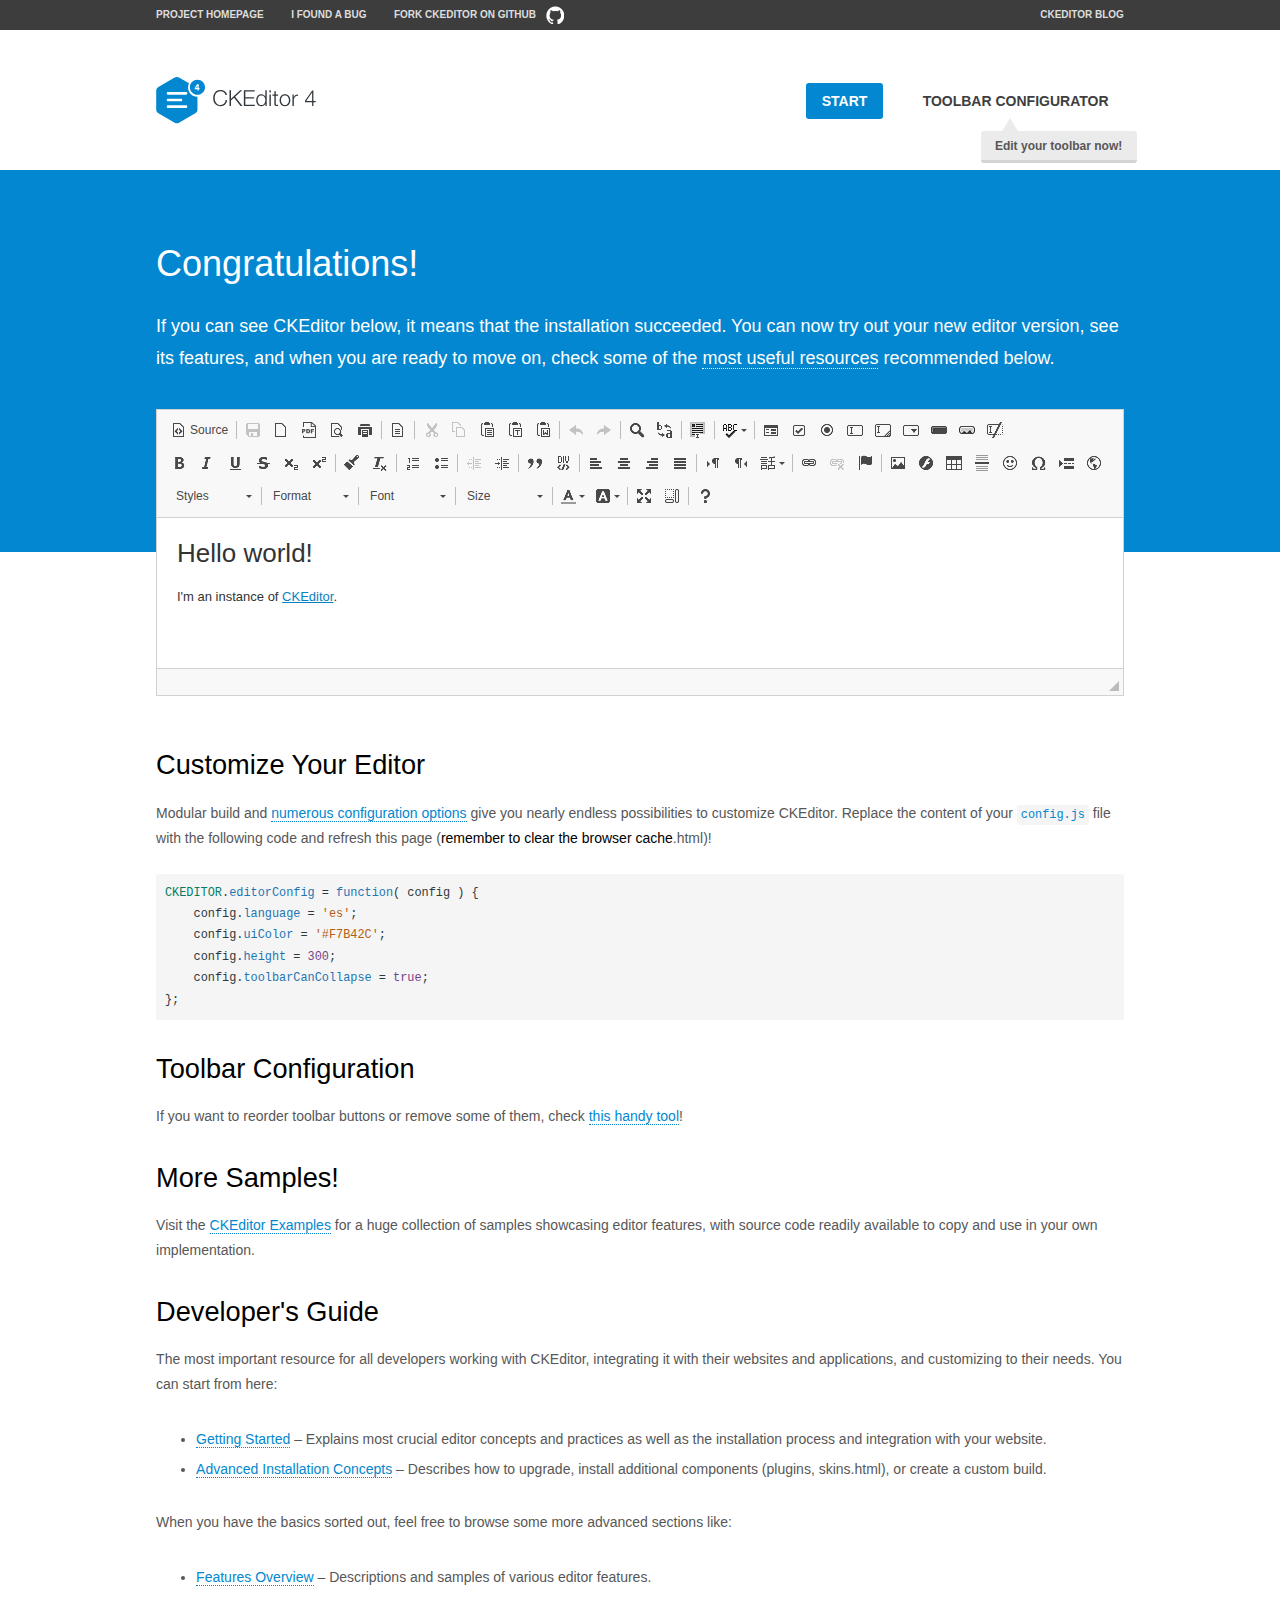
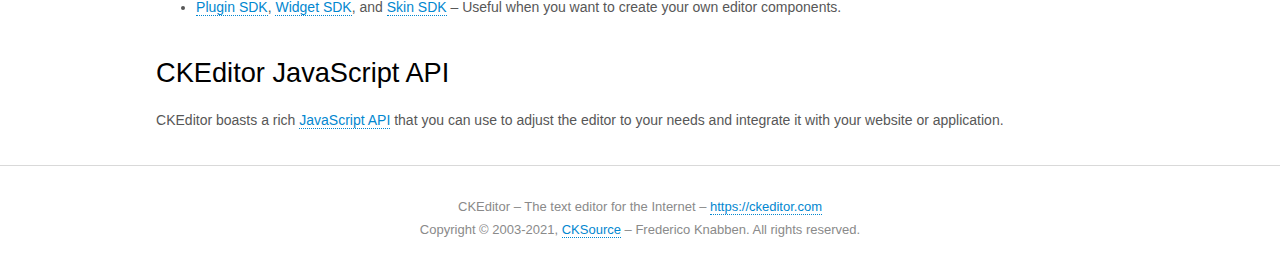
<file: blog/static/ckeditor/samples/index.html>
<!DOCTYPE html>
<!--
Copyright (c) 2003-2021, CKSource - Frederico Knabben. All rights reserved.
For licensing, see LICENSE.md or https://ckeditor.com/legal/ckeditor-oss-license
-->
<html lang="en">
<head>
	<meta charset="utf-8">
	<title>CKEditor Sample</title>
	<script src="../ckeditor.js"></script>
	<script src="js/sample.js"></script>
	<link rel="stylesheet" href="css/samples.css">
	<link rel="stylesheet" href="toolbarconfigurator/lib/codemirror/neo.css">
	<meta name="viewport" content="width=device-width,initial-scale=1">
	<meta name="description" content="Try the latest sample of CKEditor 4 and learn more about customizing your WYSIWYG editor with endless possibilities.">
</head>
<body id="main">

<nav class="navigation-a">
	<div class="grid-container">
		<ul class="navigation-a-left grid-width-70">
			<li><a href="https://ckeditor.com/ckeditor-4/">Project Homepage</a></li>
			<li><a href="https://github.com/ckeditor/ckeditor4/issues">I found a bug</a></li>
			<li><a href="https://github.com/ckeditor/ckeditor4" class="icon-pos-right icon-navigation-a-github">Fork CKEditor on GitHub</a></li>
		</ul>
		<ul class="navigation-a-right grid-width-30">
			<li><a href="https://ckeditor.com/blog/">CKEditor Blog</a></li>
		</ul>
	</div>
</nav>

<header class="header-a">
	<div class="grid-container">
		<h1 class="header-a-logo grid-width-30">
			<a href="index.html"><img src="img/logo.svg" onerror="this.src='img/logo.png'; this.onerror=null;" alt="CKEditor Sample"></a>
		</h1>

		<nav class="navigation-b grid-width-70">
			<ul>
				<li><a href="index.html" class="button-a button-a-background">Start</a></li>
				<li><a href="toolbarconfigurator/index.html" class="button-a">Toolbar configurator <span class="balloon-a balloon-a-nw">Edit your toolbar now!</span></a></li>
			</ul>
		</nav>
	</div>
</header>

<main>
	<div class="adjoined-top">
		<div class="grid-container">
			<div class="content grid-width-100">
				<h1>Congratulations!</h1>
				<p>
					If you can see CKEditor below, it means that the installation succeeded.
					You can now try out your new editor version, see its features, and when you are ready to move on, check some of the <a href="#sample-customize">most useful resources</a> recommended below.
				</p>
			</div>
		</div>
	</div>
	<div class="adjoined-bottom">
		<div class="grid-container">
			<div class="grid-width-100">
				<div id="editor">
					<h1>Hello world!</h1>
					<p>I'm an instance of <a href="https://ckeditor.com">CKEditor</a>.</p>
				</div>
			</div>
		</div>
	</div>

	<div class="grid-container">
		<div class="content grid-width-100">
			<section id="sample-customize">
				<h2>Customize Your Editor</h2>
				<p>Modular build and <a href="https://ckeditor.com/docs/ckeditor4/latest/guide/dev_configuration.html">numerous configuration options</a> give you nearly endless possibilities to customize CKEditor. Replace the content of your <code><a href="../config.js">config.js</a></code> file with the following code and refresh this page (<strong>remember to clear the browser cache</strong>.html)!</p>
		<pre class="cm-s-neo CodeMirror"><code><span style="padding-right: 0.1px;"><span class="cm-variable">CKEDITOR</span>.<span class="cm-property">editorConfig</span> <span class="cm-operator">=</span> <span class="cm-keyword">function</span>( <span class="cm-def">config</span> ) {</span>
<span style="padding-right: 0.1px;"><span class="cm-tab">	</span><span class="cm-variable-2">config</span>.<span class="cm-property">language</span> <span class="cm-operator">=</span> <span class="cm-string">'es'</span>;</span>
<span style="padding-right: 0.1px;"><span class="cm-tab">	</span><span class="cm-variable-2">config</span>.<span class="cm-property">uiColor</span> <span class="cm-operator">=</span> <span class="cm-string">'#F7B42C'</span>;</span>
<span style="padding-right: 0.1px;"><span class="cm-tab">	</span><span class="cm-variable-2">config</span>.<span class="cm-property">height</span> <span class="cm-operator">=</span> <span class="cm-number">300</span>;</span>
<span style="padding-right: 0.1px;"><span class="cm-tab">	</span><span class="cm-variable-2">config</span>.<span class="cm-property">toolbarCanCollapse</span> <span class="cm-operator">=</span> <span class="cm-atom">true</span>;</span>
<span style="padding-right: 0.1px;">};</span></code></pre>
			</section>

			<section>
				<h2>Toolbar Configuration</h2>
				<p>If you want to reorder toolbar buttons or remove some of them, check <a href="toolbarconfigurator/index.html">this handy tool</a>!</p>
			</section>

			<section>
				<h2>More Samples!</h2>
				<p>Visit the <a href="https://ckeditor.com/docs/ckeditor4/latest/examples/index.html">CKEditor Examples</a> for a huge collection of samples showcasing editor features, with source code readily available to copy and use in your own implementation.</p>
			</section>

			<section>
				<h2>Developer's Guide</h2>
				<p>The most important resource for all developers working with CKEditor, integrating it with their websites and applications, and customizing to their needs. You can start from here:</p>
				<ul>
					<li><a href="https://ckeditor.com/docs/ckeditor4/latest/guide/dev_installation.html">Getting Started</a> &ndash; Explains most crucial editor concepts and practices as well as the installation process and integration with your website.</li>
					<li><a href="https://ckeditor.com/docs/ckeditor4/latest/guide/dev_advanced_installation.html">Advanced Installation Concepts</a> &ndash; Describes how to upgrade, install additional components (plugins, skins.html), or create a custom build.</li>
				</ul>
					<p>When you have the basics sorted out, feel free to browse some more advanced sections like:</p>
				<ul>
					<li><a href="https://ckeditor.com/docs/ckeditor4/latest/features/index.html">Features Overview</a> &ndash; Descriptions and samples of various editor features.</li>
					<li><a href="https://ckeditor.com/docs/ckeditor4/latest/guide/plugin_sdk_intro.html">Plugin SDK</a>, <a href="https://ckeditor.com/docs/ckeditor4/latest/guide/widget_sdk_intro.html">Widget SDK</a>, and <a href="https://ckeditor.com/docs/ckeditor4/latest/guide/skin_sdk_intro.html">Skin SDK</a> &ndash; Useful when you want to create your own editor components.</li>
				</ul>
			</section>

			<section>
				<h2>CKEditor JavaScript API</h2>
				<p>CKEditor boasts a rich <a href="https://ckeditor.com/docs/ckeditor4/latest/api/index.html">JavaScript API</a> that you can use to adjust the editor to your needs and integrate it with your website or application.</p>
			</section>
		</div>
	</div>
</main>

<footer class="footer-a grid-container">
	<div class="grid-container">
		<p class="grid-width-100">
			CKEditor &ndash; The text editor for the Internet &ndash; <a class="samples" href="https://ckeditor.com/">https://ckeditor.com</a>
		</p>
		<p class="grid-width-100" id="copy">
			Copyright &copy; 2003-2021, <a class="samples" href="https://cksource.com/">CKSource</a> &ndash; Frederico Knabben. All rights reserved.
		</p>
	</div>
</footer>
<script>
	initSample();
</script>

</body>
</html>
</file>
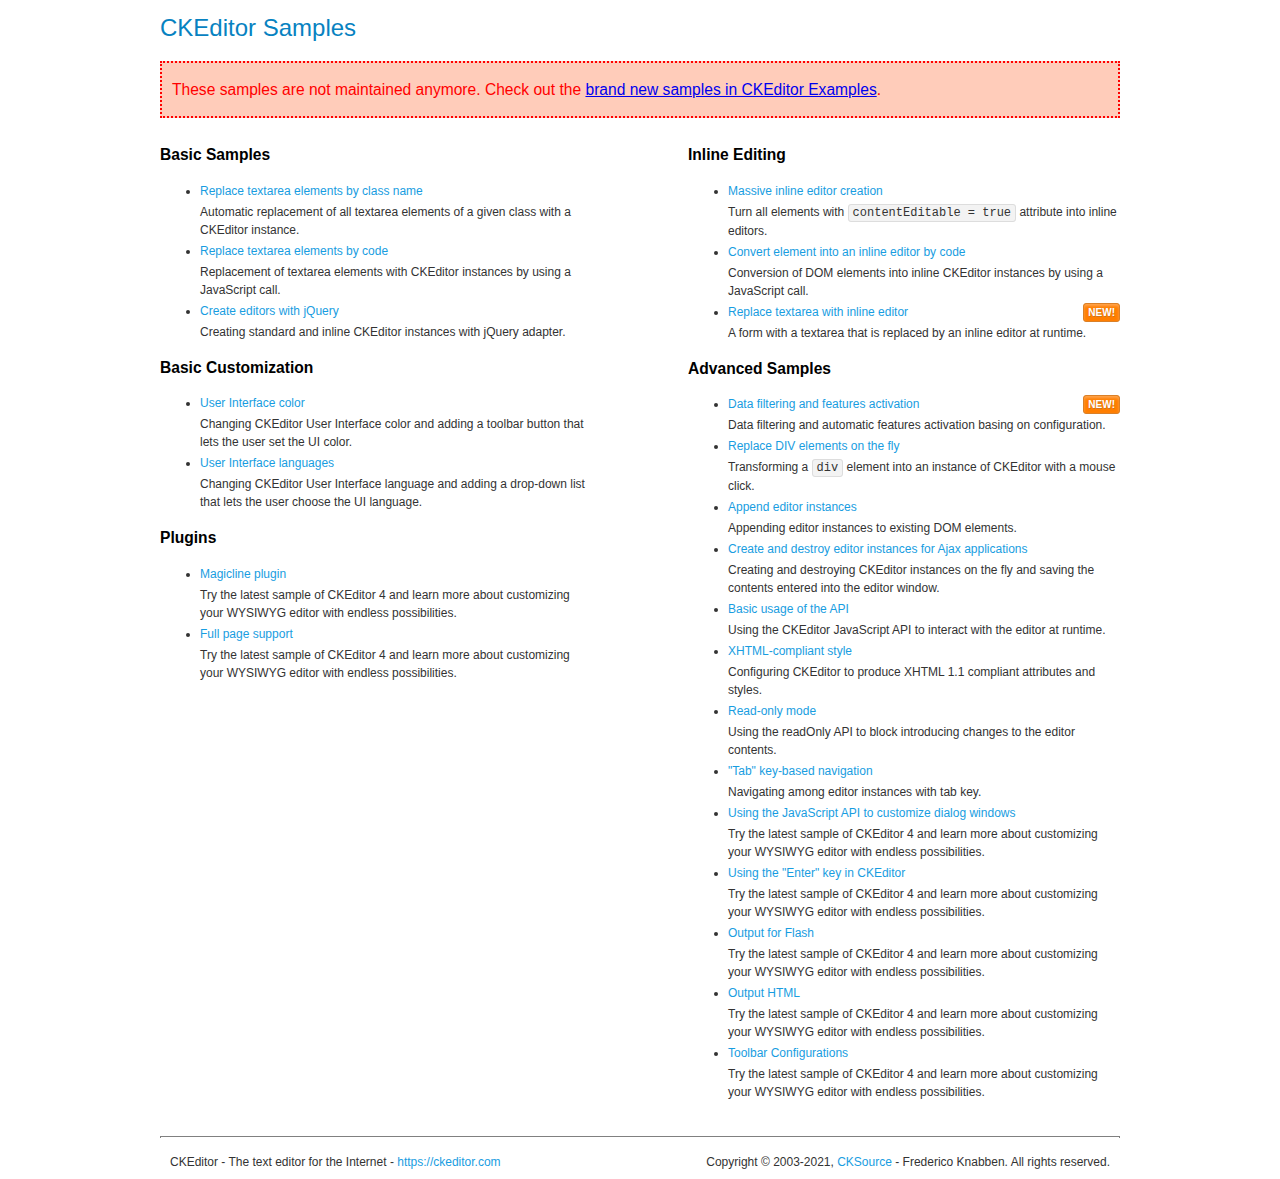
<file: blog/static/ckeditor/samples/old/index.html>
<!DOCTYPE html>
<!--
Copyright (c) 2003-2021, CKSource - Frederico Knabben. All rights reserved.
For licensing, see LICENSE.md or https://ckeditor.com/legal/ckeditor-oss-license
-->
<html lang="en">
<head>
	<meta charset="utf-8">
	<title>CKEditor Samples</title>
	<link rel="stylesheet" href="sample.css">
	<meta name="description" content="Try the latest sample of CKEditor 4 and learn more about customizing your WYSIWYG editor with endless possibilities.">
</head>
<body>
	<h1 class="samples">
		CKEditor Samples
	</h1>
	<div class="warning deprecated">
		These samples are not maintained anymore. Check out the <a href="https://ckeditor.com/docs/ckeditor4/latest/examples/index.html">brand new samples in CKEditor Examples</a>.
	</div>
	<div class="twoColumns">
		<div class="twoColumnsLeft">
			<h2 class="samples">
				Basic Samples
			</h2>
			<dl class="samples">
				<dt><a class="samples" href="replacebyclass.html">Replace textarea elements by class name</a></dt>
				<dd>Automatic replacement of all textarea elements of a given class with a CKEditor instance.</dd>

				<dt><a class="samples" href="replacebycode.html">Replace textarea elements by code</a></dt>
				<dd>Replacement of textarea elements with CKEditor instances by using a JavaScript call.</dd>

				<dt><a class="samples" href="jquery.html">Create editors with jQuery</a></dt>
				<dd>Creating standard and inline CKEditor instances with jQuery adapter.</dd>
			</dl>

			<h2 class="samples">
				Basic Customization
			</h2>
			<dl class="samples">
				<dt><a class="samples" href="uicolor.html">User Interface color</a></dt>
				<dd>Changing CKEditor User Interface color and adding a toolbar button that lets the user set the UI color.</dd>

				<dt><a class="samples" href="uilanguages.html">User Interface languages</a></dt>
				<dd>Changing CKEditor User Interface language and adding a drop-down list that lets the user choose the UI language.</dd>
			</dl>


			<h2 class="samples">Plugins</h2>
<dl class="samples">
<dt><a class="samples" href="magicline/magicline.html">Magicline plugin</a></dt>
<dd>Try the latest sample of CKEditor 4 and learn more about customizing your WYSIWYG editor with endless possibilities.</dd>

<dt><a class="samples" href="wysiwygarea/fullpage.html">Full page support</a></dt>
<dd>Try the latest sample of CKEditor 4 and learn more about customizing your WYSIWYG editor with endless possibilities.</dd>
</dl>
		</div>
		<div class="twoColumnsRight">
			<h2 class="samples">
				Inline Editing
			</h2>
			<dl class="samples">
				<dt><a class="samples" href="inlineall.html">Massive inline editor creation</a></dt>
				<dd>Turn all elements with <code>contentEditable = true</code> attribute into inline editors.</dd>

				<dt><a class="samples" href="inlinebycode.html">Convert element into an inline editor by code</a></dt>
				<dd>Conversion of DOM elements into inline CKEditor instances by using a JavaScript call.</dd>

				<dt><a class="samples" href="inlinetextarea.html">Replace textarea with inline editor</a> <span class="new">New!</span></dt>
				<dd>A form with a textarea that is replaced by an inline editor at runtime.</dd>

				
			</dl>

			<h2 class="samples">
				Advanced Samples
			</h2>
			<dl class="samples">
				<dt><a class="samples" href="datafiltering.html">Data filtering and features activation</a> <span class="new">New!</span></dt>
				<dd>Data filtering and automatic features activation basing on configuration.</dd>

				<dt><a class="samples" href="divreplace.html">Replace DIV elements on the fly</a></dt>
				<dd>Transforming a <code>div</code> element into an instance of CKEditor with a mouse click.</dd>

				<dt><a class="samples" href="appendto.html">Append editor instances</a></dt>
				<dd>Appending editor instances to existing DOM elements.</dd>

				<dt><a class="samples" href="ajax.html">Create and destroy editor instances for Ajax applications</a></dt>
				<dd>Creating and destroying CKEditor instances on the fly and saving the contents entered into the editor window.</dd>

				<dt><a class="samples" href="api.html">Basic usage of the API</a></dt>
				<dd>Using the CKEditor JavaScript API to interact with the editor at runtime.</dd>

				<dt><a class="samples" href="xhtmlstyle.html">XHTML-compliant style</a></dt>
				<dd>Configuring CKEditor to produce XHTML 1.1 compliant attributes and styles.</dd>

				<dt><a class="samples" href="readonly.html">Read-only mode</a></dt>
				<dd>Using the readOnly API to block introducing changes to the editor contents.</dd>

				<dt><a class="samples" href="tabindex.html">"Tab" key-based navigation</a></dt>
				<dd>Navigating among editor instances with tab key.</dd>


				
<dt><a class="samples" href="dialog/dialog.html">Using the JavaScript API to customize dialog windows</a></dt>
<dd>Try the latest sample of CKEditor 4 and learn more about customizing your WYSIWYG editor with endless possibilities.</dd>

<dt><a class="samples" href="enterkey/enterkey.html">Using the &quot;Enter&quot; key in CKEditor</a></dt>
<dd>Try the latest sample of CKEditor 4 and learn more about customizing your WYSIWYG editor with endless possibilities.</dd>

<dt><a class="samples" href="htmlwriter/outputforflash.html">Output for Flash</a></dt>
<dd>Try the latest sample of CKEditor 4 and learn more about customizing your WYSIWYG editor with endless possibilities.</dd>

<dt><a class="samples" href="htmlwriter/outputhtml.html">Output HTML</a></dt>
<dd>Try the latest sample of CKEditor 4 and learn more about customizing your WYSIWYG editor with endless possibilities.</dd>

<dt><a class="samples" href="toolbar/toolbar.html">Toolbar Configurations</a></dt>
<dd>Try the latest sample of CKEditor 4 and learn more about customizing your WYSIWYG editor with endless possibilities.</dd>

			</dl>
		</div>
	</div>
	<div id="footer">
		<hr>
		<p>
			CKEditor - The text editor for the Internet - <a class="samples" href="https://ckeditor.com/">https://ckeditor.com</a>
		</p>
		<p id="copy">
			Copyright &copy; 2003-2021, <a class="samples" href="https://cksource.com/">CKSource</a> - Frederico Knabben. All rights reserved.
		</p>
	</div>
</body>
</html>
</file>
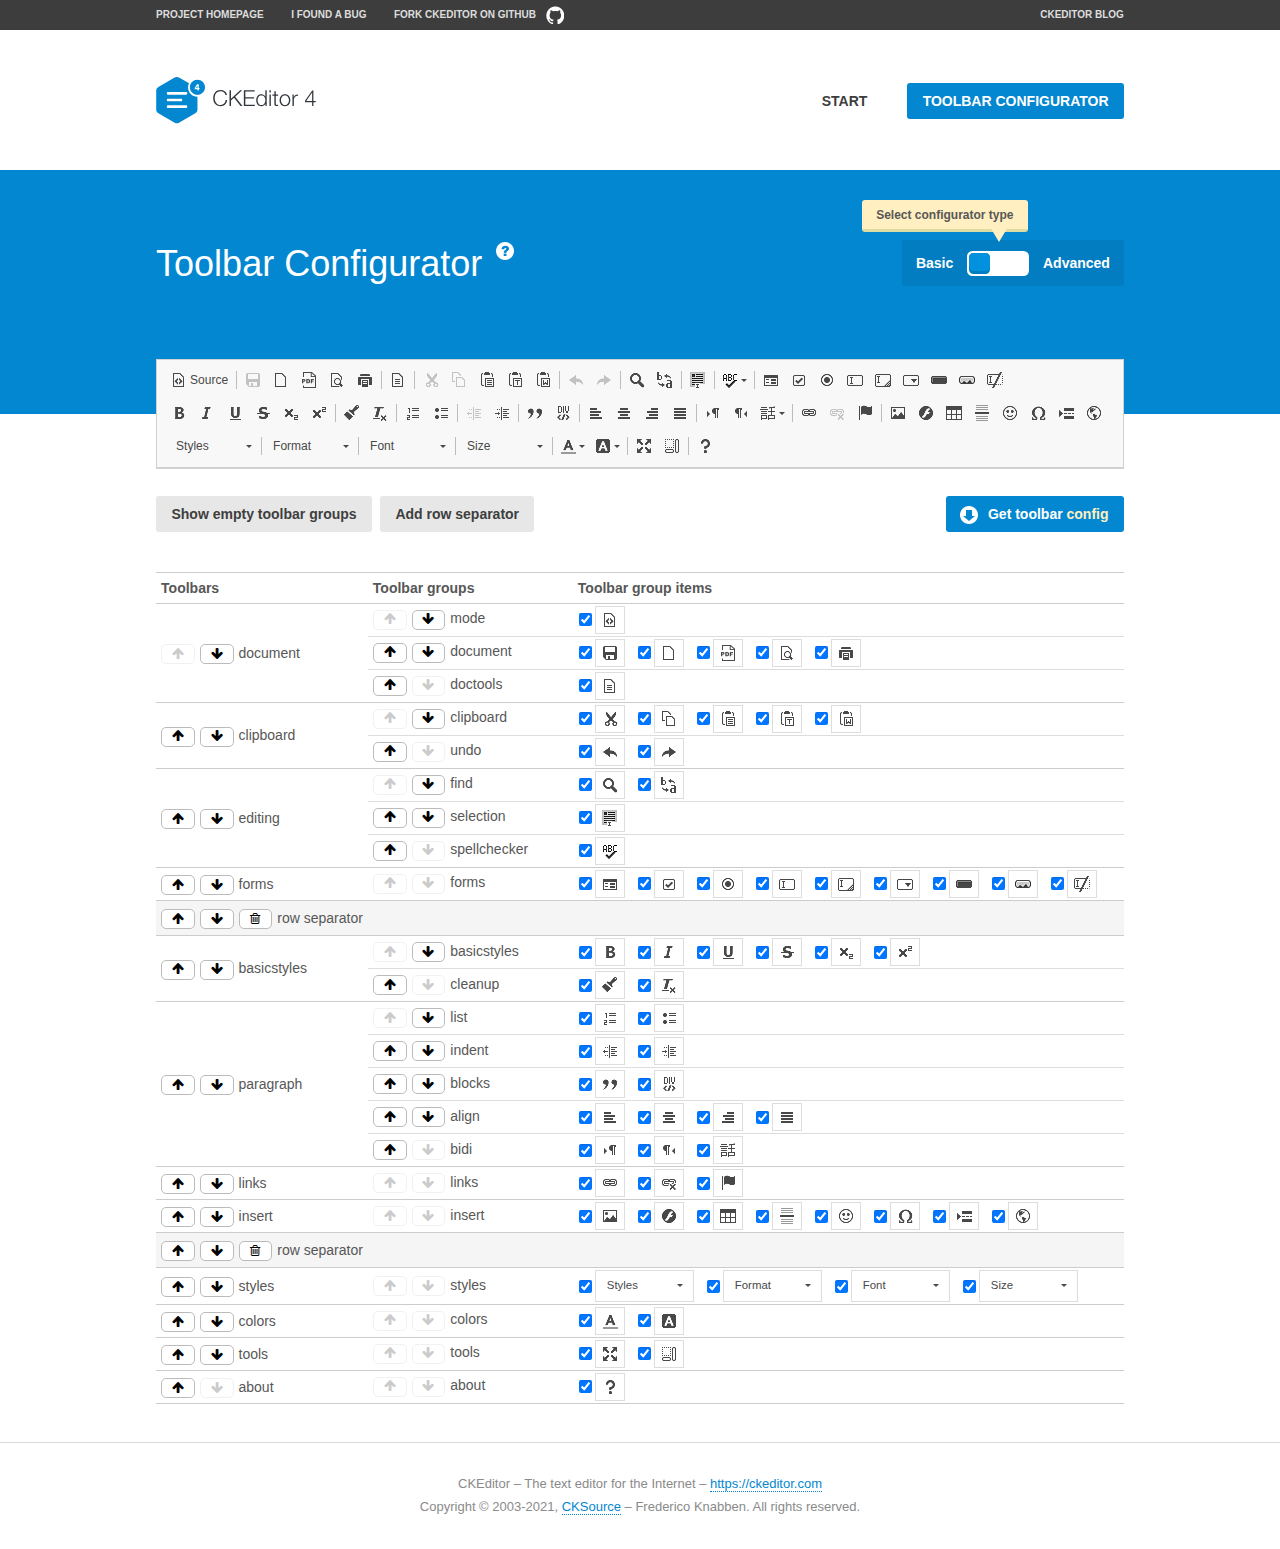
<file: blog/static/ckeditor/samples/toolbarconfigurator/index.html>
<!DOCTYPE html>
<!--
Copyright (c) 2003-2021, CKSource - Frederico Knabben. All rights reserved.
For licensing, see LICENSE.md or https://ckeditor.com/legal/ckeditor-oss-license
-->
<!--[if IE 8]><html class="ie8"><![endif]-->
<!--[if gt IE 8]><html><![endif]-->
<!--[if !IE]><!--><html lang="en"><!--<![endif]-->
<head>
	<meta charset="utf-8">
	<title>Toolbar Configurator</title>
	<script src="../../ckeditor.js"></script>
	<script>
		if ( CKEDITOR.env.ie && CKEDITOR.env.version < 9 )
			CKEDITOR.tools.enableHtml5Elements( document );
	</script>
	<link rel="stylesheet" href="lib/codemirror/codemirror.css">
	<link rel="stylesheet" href="lib/codemirror/show-hint.css">
	<link rel="stylesheet" href="lib/codemirror/neo.css">
	<link rel="stylesheet" href="css/fontello.css">
	<link rel="stylesheet" href="../css/samples.css">
	<meta name="description" content="Try the latest sample of CKEditor 4 and learn more about customizing your WYSIWYG editor with endless possibilities.">
</head>
<body id="toolbar">

<nav class="navigation-a">
	<div class="grid-container">
		<ul class="navigation-a-left grid-width-70">
			<li><a href="https://ckeditor.com/ckeditor-4/">Project Homepage</a></li>
			<li><a href="https://github.com/ckeditor/ckeditor4/issues">I found a bug</a></li>
			<li><a href="https://github.com/ckeditor/ckeditor4" class="icon-pos-right icon-navigation-a-github">Fork CKEditor on GitHub</a></li>
		</ul>
		<ul class="navigation-a-right grid-width-30">
			<li><a href="https://ckeditor.com/blog/">CKEditor Blog</a></li>
		</ul>
	</div>
</nav>

<header class="header-a">
	<div class="grid-container">
		<h1 class="header-a-logo grid-width-30">
			<a href="../index.html"><img src="../img/logo.svg" onerror="this.src='../img/logo.png'; this.onerror=null;" alt="CKEditor Logo"></a>
		</h1>
		<nav class="navigation-b grid-width-70">
			<ul>
				<li><a href="../index.html"  class="button-a">Start</a></li>
				<li><a href="index.html"  class="button-a button-a-background">Toolbar configurator</a></li>
			</ul>
		</nav>
	</div>
</header>

<main>
	<div class="adjoined-top">
		<div class="grid-container">
			<div class="content grid-width-100">
				<div class="grid-container-nested">
					<h1 class="grid-width-60">
						Toolbar Configurator
						<a href="#help-content" type="button" title="Configurator help" id="help" class="button-a button-a-background button-a-no-text icon-pos-left icon-question-mark">Help</a>
					</h1>

					<div class="grid-width-40 grid-switch-magic">
						<div class="switch">
							<span class="balloon-a balloon-a-se">Select configurator type</span>
							<input type="radio" name="radio" data-num="1" id="radio-basic" />
							<input type="radio" name="radio" data-num="2" id="radio-advanced" />
							<label data-for="1" for="radio-basic">Basic</label>
							<span class="switch-inner">
								<span class="handler"></span>
							</span>
							<label data-for="2" for="radio-advanced">Advanced</label>
						</div>
					</div>
				</div>
			</div>
		</div>
	</div>
	<div class="adjoined-bottom">
		<div class="grid-container">
			<div class="grid-width-100">
				<div class="editors-container">
					<div id="editor-basic"></div>
					<div id="editor-advanced"></div>
				</div>
			</div>
		</div>
	</div>

	<div class="grid-container configurator">
		<div class="content grid-width-100">
			<div class="configurator">
				<div>
					<div id="toolbarModifierWrapper"></div>
				</div>
			</div>
		</div>
	</div>

	<div id="help-content">
		<div class="grid-container">
			<div class="grid-width-100">
				<h2>What Am I Doing Here?</h2>

				<div class="grid-container grid-container-nested">
					<div class="basic">
						<div class="grid-width-50">
							<p>Arrange <a href="https://ckeditor.com/docs/ckeditor4/latest/api/CKEDITOR_config.html#cfg-toolbarGroups">toolbar groups</a>, toggle <a href="https://ckeditor.com/docs/ckeditor4/latest/api/CKEDITOR_config.html#cfg-removeButtons">button visibility</a> according to your needs and get your toolbar configuration.</p>
							<p>You can replace the content of the <a href="../../config.js"><code>config.js</code></a> file with the generated configuration. If you already set some configuration options you will need to merge both configurations.</p>
						</div>
						<div class="grid-width-50">
							<p>Read more about different ways of <a href="https://ckeditor.com/docs/ckeditor4/latest/guide/dev_configuration.html">setting configuration</a> and do not forget about <strong>clearing browser cache</strong>.</p>
							<p>Arranging toolbar groups is the recommended way of configuring the toolbar, but if you need more freedom you can use the <a href="#advanced">advanced configurator</a>.</p>
						</div>
					</div>
					<div class="advanced" style="display: none;">
						<div class="grid-width-50">
							<p>With this code editor you can edit your <a href="https://ckeditor.com/docs/ckeditor4/latest/api/CKEDITOR_config.html#cfg-toolbar">toolbar configuration</a> live.</p>
							<p>You can replace the content of the <a href="../../config.js"><code>config.js</code></a> file with the generated configuration. If you already set some configuration options you will need to merge both configurations.</p>
						</div>
						<div class="grid-width-50">
							<p>Read more about different ways of <a href="https://ckeditor.com/docs/ckeditor4/latest/guide/dev_configuration.html">setting configuration</a> and do not forget about <strong>clearing browser cache</strong>.</p>
						</div>
					</div>
				</div>

				<p class="grid-container grid-container-nested">
					<button type="button" class="help-content-close grid-width-100 button-a button-a-background">Got it. Let's play!</button>
				</p>
			</div>
		</div>
	</div>
</main>

<footer class="footer-a grid-container">
	<p class="grid-width-100">
		CKEditor &ndash; The text editor for the Internet &ndash; <a class="samples" href="https://ckeditor.com/">https://ckeditor.com</a>
	</p>
	<p class="grid-width-100" id="copy">
		Copyright &copy; 2003-2021, <a class="samples" href="https://cksource.com/">CKSource</a> &ndash; Frederico Knabben. All rights reserved.
	</p>
</footer>

<script src="lib/codemirror/codemirror.js"></script>
<script src="lib/codemirror/javascript.js"></script>
<script src="lib/codemirror/show-hint.js"></script>

<script src="js/fulltoolbareditor.js"></script>
<script src="js/abstracttoolbarmodifier.js"></script>
<script src="js/toolbarmodifier.js"></script>
<script src="js/toolbartextmodifier.js"></script>
<script src="../js/sf.js"></script>

<script>
	( function() {
		'use strict';

		var mode = ( window.location.hash.substr( 1 ) === 'advanced' ) ? 'advanced' : 'basic',
			configuratorSection = CKEDITOR.document.findOne( 'main > .grid-container.configurator' ),
			basicInstruction = CKEDITOR.document.findOne( '#help-content .basic' ),
			advancedInstruction = CKEDITOR.document.findOne( '#help-content .advanced' ),

			// Configurator mode switcher.
			modeSwitchBasic = CKEDITOR.document.getById( 'radio-basic' ),
			modeSwitchAdvanced = CKEDITOR.document.getById( 'radio-advanced' );

		// Initial setup
		function updateSwitcher() {
			if ( mode === 'advanced' ) {
				modeSwitchAdvanced.$.checked = true;
			} else {
				modeSwitchBasic.$.checked = true;
			}
		}

		updateSwitcher();

		CKEDITOR.document.getWindow().on( 'hashchange', function( e ) {
			var hash = window.location.hash.substr( 1 );
			if ( !( hash === 'advanced' || hash === 'basic' ) ) {
				return;
			}
			mode = hash;
			onToolbarsDone( mode );
		} );

		CKEDITOR.document.getWindow().on( 'resize', function() {
			updateToolbar( ( mode === 'basic' ? toolbarModifier : toolbarTextModifier )[ 'editorInstance' ] );
		} );

		function onRefresh( modifier ) {
			modifier = modifier || this;

			if ( mode === 'basic' && modifier instanceof ToolbarConfigurator.ToolbarTextModifier ) {
				return;
			}

			// CodeMirror container becomes visible, so we need to refresh and to avoid rendering problems.
			if ( mode === 'advanced' && modifier instanceof ToolbarConfigurator.ToolbarTextModifier ) {
				modifier.codeContainer.refresh();
			}

			updateToolbar( modifier.editorInstance );
		}

		function updateToolbar( editor ) {
			var editorContainer = editor.container;

			// Not always editor is loaded.
			if ( !editorContainer ) {
				return;
			}

			var displayStyle = editorContainer.getStyle( 'display' );

			editorContainer.setStyle( 'display', 'block' );

			var newHeight = editorContainer.getSize( 'height' );

			var newMarginTop = parseInt( editorContainer.getComputedStyle( 'margin-top' ), 10 );
			newMarginTop = ( isNaN( newMarginTop ) ? 0 : Number( newMarginTop ) );

			var newMarginBottom = parseInt( editorContainer.getComputedStyle( 'margin-bottom' ), 10 );
			newMarginBottom = ( isNaN( newMarginBottom ) ? 0 : Number( newMarginBottom ) );

			var result = newHeight + newMarginTop + newMarginBottom;

			editorContainer.setStyle( 'display', displayStyle );

			editor.container.getAscendant( 'div' ).setStyle( 'height', result + 'px' );
		}

		var toolbarModifier = new ToolbarConfigurator.ToolbarModifier( 'editor-basic' );

		var done = 0;
		toolbarModifier.init( onToolbarInit );
		toolbarModifier.onRefresh = onRefresh;

		CKEDITOR.document.getById( 'toolbarModifierWrapper' ).append( toolbarModifier.mainContainer );

		var toolbarTextModifier = new ToolbarConfigurator.ToolbarTextModifier( 'editor-advanced' );
		toolbarTextModifier.init( onToolbarInit );
		toolbarTextModifier.onRefresh = onRefresh;

		function onToolbarInit() {
			if ( ++done === 2 ) {
				onToolbarsDone();

				positionSticky.watch( CKEDITOR.document.findOne( '.toolbar' ), function() {
					return mode === 'advanced';
				} );
			}
		}

		function onToolbarsDone() {
			if ( mode === 'basic' ) {
				toggleModeBasic( false );
			} else {
				toggleModeAdvanced( false );
			}

			updateSwitcher();

			setTimeout( function() {
				CKEDITOR.document.findOne( '.editors-container' ).addClass( 'active' );
				CKEDITOR.document.findOne( '#toolbarModifierWrapper' ).addClass( 'active' );
			}, 200 );
		}

		CKEDITOR.document.getById( 'toolbarModifierWrapper' ).append( toolbarTextModifier.mainContainer );

		function toogleModeSwitch( onElement, offElement, onModifier, offModifier ) {
			onElement.addClass( 'fancy-button-active' );
			offElement.removeClass( 'fancy-button-active' );

			onModifier.showUI();
			offModifier.hideUI();
		}

		function toggleModeBasic( callOnRefresh ) {
			callOnRefresh = ( callOnRefresh !== false );
			mode = 'basic';
			window.location.hash = '#basic';
			toogleModeSwitch( modeSwitchBasic, modeSwitchAdvanced, toolbarModifier, toolbarTextModifier );

			configuratorSection.removeClass( 'freed-width' );
			basicInstruction.show();
			advancedInstruction.hide();

			callOnRefresh && onRefresh( toolbarModifier );
		}

		function toggleModeAdvanced( callOnRefresh ) {
			callOnRefresh = ( callOnRefresh !== false );
			mode = 'advanced';
			window.location.hash = '#advanced';
			toogleModeSwitch( modeSwitchAdvanced, modeSwitchBasic, toolbarTextModifier, toolbarModifier );

			configuratorSection.addClass( 'freed-width' );
			advancedInstruction.show();
			basicInstruction.hide();

			callOnRefresh && onRefresh( toolbarTextModifier );
		}

		modeSwitchBasic.on( 'click', toggleModeBasic );
		modeSwitchAdvanced.on( 'click', toggleModeAdvanced );

		//
		// Position:sticky for the toolbar.
		//

		// Will make elements behave like they were styled with position:sticky.
		var positionSticky = {
			// Store object: {
			// 		element: CKEDITOR.dom.element, // Element which will float.
			// 		placeholder: CKEDITOR.dom.element, // Placeholder which is place to prevent page bounce.
			// 		isFixed: boolean // Whether element float now.
			// }
			watched: [],

			active: [],

			staticContainer: null,

			init: function() {
				var element = CKEDITOR.dom.element.createFromHtml(
					'<div class="staticContainer">' +
						'<div class="grid-container" >' +
							'<div class="grid-width-100">' +
								'<div class="inner"></div>' +
							'</div>' +
						'</div>' +
					'</div>' );

				this.staticContainer = element.findOne( '.inner' );

				CKEDITOR.document.getBody().append( element );
			},

			watch: function( element, preventFunc ) {
				this.watched.push( {
					element: element,
					placeholder: new CKEDITOR.dom.element( 'div' ),
					isFixed: false,
					preventFunc: preventFunc
				} );
			},

			checkAll: function() {
				for ( var i = 0; i < this.watched.length; i++ ) {
					this.check( this.watched[ i ] );
				}
			},

			check: function( element ) {
				var isFixed = element.isFixed;
				var shouldBeFixed = this.shouldBeFixed( element );

				// Nothing to be done.
				if ( isFixed === shouldBeFixed ) {
					return;
				}

				var placeholder = element.placeholder;

				if ( isFixed ) {
					// Unfixing.

					element.element.insertBefore( placeholder );
					placeholder.remove();

					element.element.removeStyle( 'margin' );

					this.active.splice( CKEDITOR.tools.indexOf( this.active, element ), 1 );

				} else {
					// Fixing.
					placeholder.setStyle( 'width', element.element.getSize( 'width' ) + 'px' );
					placeholder.setStyle( 'height', element.element.getSize( 'height' ) + 'px' );
					placeholder.setStyle( 'margin-bottom', element.element.getComputedStyle( 'margin-bottom' ) );
					placeholder.setStyle( 'display', element.element.getComputedStyle( 'display' ) );
					placeholder.insertAfter( element.element );

					this.staticContainer.append( element.element );

					this.active.push( element );
				}

				element.isFixed = !element.isFixed;
			},

			shouldBeFixed: function( element ) {
				if ( element.preventFunc && element.preventFunc() ) {
					return false;
				}

				// If element is already fixed we are checking it's placeholder.
				var related = ( element.isFixed ? element.placeholder : element.element ),
					clientRect = related.$.getBoundingClientRect(),
					staticHeight = this.staticContainer.getSize('height' ),
					elemHeight = element.element.getSize( 'height' );

				if ( element.isFixed ) {
					return ( clientRect.top + elemHeight < staticHeight );
				} else {
					return ( clientRect.top < staticHeight );
				}
			}
		};

		positionSticky.init();

		CKEDITOR.document.getWindow().on( 'scroll',
			CKEDITOR.tools.eventsBuffer( 100, positionSticky.checkAll, positionSticky ).input
		);

		// Make the toolbar sticky.
		positionSticky.watch( CKEDITOR.document.findOne( '.editors-container' ) );

		// Help button and help-content.
		( function() {
			var helpButton = CKEDITOR.document.getById( 'help' ),
				helpContent = CKEDITOR.document.getById( 'help-content' );

			// Don't show help button on IE8 because it's unsupported by Pico Modal.
			if ( CKEDITOR.env.ie && CKEDITOR.env.version == 8 ) {
				helpButton.hide();
			} else {
				// Display help modal when the button is clicked.
				helpButton.on( 'click', function( evt ) {
					SF.modal( {
						// Clone modal content from DOM.
						content: helpContent.getHtml(),

						afterCreate: function( modal ) {
							// Enable modal content button to close the modal.
							new CKEDITOR.dom.element( modal.modalElem() ).findOne( '.help-content-close' ).once( 'click', modal.close );
						}
					} ).show();
				} );
			}
		} )();
	} )();
</script>
</body>
</html>
</file>
<file: blog/static/ckeditor/samples/css/samples.css>
/**
 * @license Copyright (c) 2003-2021, CKSource - Frederico Knabben. All rights reserved.
 * For licensing, see LICENSE.md or https://ckeditor.com/legal/ckeditor-oss-license
 */
@media (max-width: 900px) {
  .global-is-mobile-hidden {
    display: none !important;
  }
}
article,
aside,
details,
figcaption,
figure,
footer,
header,
hgroup,
main,
menu,
nav,
section {
  display: block;
}
body,
html {
  margin: 0;
  padding: 0;
  font: 16px / 1.8 Arial, 'Helvetica Neue', Helvetica, sans-serif;
  font-weight: 300;
  color: #575757;
}
.grid-width-10 {
  width: 10%;
}
.grid-width-20 {
  width: 20%;
}
.grid-width-30 {
  width: 30%;
}
.grid-width-40 {
  width: 40%;
}
.grid-width-50 {
  width: 50%;
}
.grid-width-60 {
  width: 60%;
}
.grid-width-70 {
  width: 70%;
}
.grid-width-80 {
  width: 80%;
}
.grid-width-90 {
  width: 90%;
}
.grid-width-100 {
  width: 100%;
}
@media (max-width: 900px) {
  .grid-width-10,
  .grid-width-20,
  .grid-width-30,
  .grid-width-40,
  .grid-width-50,
  .grid-width-60,
  .grid-width-70,
  .grid-width-80,
  .grid-width-90,
  .grid-width-100 {
    width: 100%;
  }
}
*[class*="grid-width"] {
  -webkit-box-sizing: border-box;
  -moz-box-sizing: border-box;
  box-sizing: border-box;
  padding-left: 4%;
  padding-right: 4%;
  float: left;
}
*[class*="grid-width"]:after,
.grid-container:after,
*[class*="grid-width"]:before,
.grid-container:before {
  content: '';
  display: block;
  overflow: hidden;
  visibility: hidden;
  font-size: 0;
  line-height: 0;
  width: 0;
  height: 0;
}
*[class*="grid-width"]:after,
.grid-container:after {
  clear: both;
}
.grid-container {
  -webkit-box-sizing: border-box;
  -moz-box-sizing: border-box;
  box-sizing: border-box;
  margin-left: auto;
  margin-right: auto;
}
.grid-container-nested *[class*="grid-width"]:first-child {
  padding-left: 0;
}
.grid-container-nested *[class*="grid-width"]:last-child {
  padding-right: 0;
}
@media (max-width: 900px) {
  .grid-container-nested *[class*="grid-width"]:first-child {
    padding-left: 4%;
  }
  .grid-container-nested *[class*="grid-width"]:last-child {
    padding-right: 4%;
  }
}
.header-a {
  min-height: 140px;
  overflow: hidden;
}
.header-a .header-a-logo {
  margin: 40px 0 0;
}
@media (max-width: 900px) {
  .header-a .header-a-logo {
    text-align: center;
  }
}
.header-a .header-a-logo img {
  border: transparent;
}
.navigation-a {
  height: 30px;
  background: #3D3D3D;
  position: absolute;
  left: 0;
  right: 0;
  top: 0;
  padding: 0;
  overflow: hidden;
}
@media (max-width: 900px) {
  .navigation-a {
    text-align: center;
  }
}
.navigation-a ul {
  list-style: none;
  margin: 0;
  overflow: hidden;
}
.navigation-a ul li,
.navigation-a ul li a {
  display: inline-block;
}
@media (max-width: 900px) {
  .navigation-a ul {
    width: auto;
    text-overflow: ellipsis;
    white-space: nowrap;
    display: inline-block;
    float: none;
  }
  .navigation-a ul:before,
  .navigation-a ul:after {
    display: none;
  }
}
.navigation-a ul.navigation-a-left {
  text-align: left;
}
@media (max-width: 900px) {
  .navigation-a ul.navigation-a-left {
    padding-right: 0;
  }
}
.navigation-a ul.navigation-a-right {
  text-align: right;
}
@media (max-width: 900px) {
  .navigation-a ul.navigation-a-right {
    padding-left: 23px;
  }
}
.navigation-a ul li + li {
  margin-left: 23px;
}
.navigation-a ul li a {
  font-size: 10px;
  font-size: 0.625rem;
  line-height: 18px;
  line-height: 1.13rem;
  line-height: 30px;
  float: left;
  color: #ddd;
  font-weight: bold;
  text-decoration: none;
  text-transform: uppercase;
}
.navigation-a ul li a:hover {
  cursor: pointer;
  color: #fff;
}
.icon-navigation-a-github:before,
.icon-navigation-a-github:after {
  background-image: url("[data-uri]");
}
.navigation-b {
  text-align: right;
  margin: 52px 0 0;
  overflow: visible;
}
@media (max-width: 900px) {
  .navigation-b {
    text-align: center;
    margin-top: 20px;
    padding: 0;
  }
}
.navigation-b ul {
  padding: 0;
  list-style: none;
  margin: 0;
  overflow: visible;
}
.navigation-b ul li,
.navigation-b ul li a {
  display: inline-block;
}
@media (max-width: 900px) {
  .navigation-b ul {
    display: table;
    width: 100%;
    padding-bottom: 1.5em;
  }
}
@media (max-width: 900px) {
  .navigation-b ul li {
    display: table-row;
  }
}
.navigation-b ul li + li {
  margin-left: 20px;
}
@media (max-width: 900px) {
  .navigation-b ul li + li {
    margin-left: 0;
  }
}
.navigation-b ul li a {
  -webkit-box-sizing: border-box;
  -moz-box-sizing: border-box;
  box-sizing: border-box;
  text-transform: uppercase;
  text-decoration: none;
  outline: none;
}
@media (max-width: 900px) {
  .navigation-b ul li a {
    width: 100%;
    -webkit-border-radius: 0;
    -webkit-background-clip: padding-box;
    -moz-border-radius: 0;
    -moz-background-clip: padding;
    border-radius: 0;
    background-clip: padding-box;
  }
}
.footer-a {
  font-size: 13px;
  font-size: 0.8125rem;
  line-height: 23.4px;
  line-height: 1.46rem;
  padding-top: 2.25em;
  padding-bottom: 2.25em;
  overflow: hidden;
  color: #8a8a8a;
}
.footer-a a {
  color: #0287D0;
  text-decoration: none;
  border-bottom: 1px dotted #0287D0;
}
.footer-a a:hover {
  color: #0277b7;
}
.footer-a p {
  margin: 0;
  display: inline-block;
  text-align: center;
}
.content {
  font-size: 14px;
  font-size: 0.875rem;
  line-height: 25.2px;
  line-height: 1.57rem;
  overflow: hidden;
  padding-top: 1.5em;
  padding-bottom: 1.5em;
}
.content p {
  margin: 0.75em 0;
}
.content ul,
.content ol,
.content pre,
.content blockquote,
.content textarea:not([class^="cke"]),
.content .cke {
  margin: 1.875em 0;
}
.content code,
.content kbd {
  -webkit-border-radius: 3px;
  -webkit-background-clip: padding-box;
  -moz-border-radius: 3px;
  -moz-background-clip: padding;
  border-radius: 3px;
  background-clip: padding-box;
  padding: 3px 4px;
}
.content pre,
.content code,
.content kbd,
.content blockquote {
  background: #f5f5f5;
}
.content blockquote,
.content pre {
  background: none;
  border-left: 4px solid #0287D0;
  padding: 1.5em 2.25em;
}
.content p a,
.content ul a,
.content ol a,
.content blockquote a,
.content h1 a,
.content h2 a,
.content h3 a,
.content h4 a,
.content h5 a {
  color: #0287D0;
  text-decoration: none;
  border-bottom: 1px dotted #0287D0;
}
.content p a:hover,
.content ul a:hover,
.content ol a:hover,
.content blockquote a:hover,
.content h1 a:hover,
.content h2 a:hover,
.content h3 a:hover,
.content h4 a:hover,
.content h5 a:hover {
  color: #0277b7;
}
.content h1,
.content h2,
.content h3,
.content h4,
.content h5 {
  color: #000;
  font-weight: 100;
}
.content h1 code,
.content h2 code,
.content h3 code,
.content h4 code,
.content h5 code,
.content h1 kbd,
.content h2 kbd,
.content h3 kbd,
.content h4 kbd,
.content h5 kbd {
  font-size: inherit;
}
.content h1 a.content-heading-anchor,
.content h2 a.content-heading-anchor,
.content h3 a.content-heading-anchor,
.content h4 a.content-heading-anchor,
.content h5 a.content-heading-anchor {
  font-weight: 100;
  vertical-align: middle;
  opacity: 0;
  border: 0;
}
.content h1:hover a.content-heading-anchor,
.content h2:hover a.content-heading-anchor,
.content h3:hover a.content-heading-anchor,
.content h4:hover a.content-heading-anchor,
.content h5:hover a.content-heading-anchor {
  opacity: 1;
}
.content h1:target a,
.content h2:target a,
.content h3:target a,
.content h4:target a,
.content h5:target a {
  -webkit-animation: targetLinkOpacity 0.5s linear alternate;
  -moz-animation: targetLinkOpacity 0.5s linear alternate;
  -o-animation: targetLinkOpacity 0.5s linear alternate;
  animation: targetLinkOpacity 0.5s linear alternate;
  opacity: 1;
}
.content input,
.content select,
.content textarea:not([class^="cke"]) {
  -webkit-border-radius: 3px;
  -webkit-background-clip: padding-box;
  -moz-border-radius: 3px;
  -moz-background-clip: padding;
  border-radius: 3px;
  background-clip: padding-box;
  -webkit-box-shadow: inset 0 1px 1px rgba(0, 0, 0, 0.08);
  -moz-box-shadow: inset 0 1px 1px rgba(0, 0, 0, 0.08);
  box-shadow: inset 0 1px 1px rgba(0, 0, 0, 0.08);
  font: inherit;
  color: inherit;
  border: 1px solid #D9D9D9;
  padding: .2em .5em;
}
.content input:focus,
.content select:focus,
.content textarea:not([class^="cke"]):focus {
  border-color: #66afe9;
  outline: 0;
  -webkit-box-shadow: inset 0 1px 1px rgba(0, 0, 0, 0.08), 0 0 8px #93c6ef;
  -moz-box-shadow: inset 0 1px 1px rgba(0, 0, 0, 0.08), 0 0 8px #93c6ef;
  box-shadow: inset 0 1px 1px rgba(0, 0, 0, 0.08), 0 0 8px #93c6ef;
}
.content abbr {
  border-bottom: 1px dotted #666;
  cursor: pointer;
}
.content blockquote {
  font-style: italic;
  font-family: Georgia, Times, "Times New Roman", serif;
  font-size: 16px;
  font-size: 1rem;
  line-height: 28.8px;
  line-height: 1.8rem;
}
.content em {
  font-style: italic;
}
.content h1 {
  font-size: 36px;
  font-size: 2.25rem;
  line-height: 64.8px;
  line-height: 4.05rem;
  margin: 1.125em 0 0;
}
.content h2 {
  font-size: 27.2px;
  font-size: 1.7rem;
  line-height: 48.96px;
  line-height: 3.06rem;
  margin: 0.9em 0 0;
}
.content h3 {
  font-size: 24px;
  font-size: 1.5rem;
  line-height: 43.2px;
  line-height: 2.7rem;
  font-weight: 500;
  margin: 0.75em 0 0;
}
.content h4 {
  font-size: 19.2px;
  font-size: 1.2rem;
  line-height: 34.56px;
  line-height: 2.16rem;
  font-weight: 500;
  margin: 0.75em 0 0;
}
.content h5 {
  font-size: 17.6px;
  font-size: 1.1rem;
  line-height: 31.68px;
  line-height: 1.98rem;
  font-weight: 500;
  margin: 0.75em 0 0;
}
.content hr {
  border: 0;
  border-top: 4px solid #D9D9D9;
  margin: 1.5em 0;
}
.content input[type="text"] {
  height: 1.8em;
  line-height: 1.8em;
}
.content input[type="button"] {
  -webkit-appearance: button;
  -moz-appearance: button;
  appearance: button;
}
.content kbd {
  font-size: 12px;
  font-size: 0.75rem;
  line-height: 21.6px;
  line-height: 1.35rem;
  font-family: Arial, 'Helvetica Neue', Helvetica, sans-serif;
  padding: 2px 6px;
  -webkit-box-shadow: 0 0 4px #fff inset, 0 2px 0 #D9D9D9;
  -moz-box-shadow: 0 0 4px #fff inset, 0 2px 0 #D9D9D9;
  box-shadow: 0 0 4px #fff inset, 0 2px 0 #D9D9D9;
}
.content p img {
  vertical-align: middle;
}
.content p pre {
  padding: 1.5em;
}
.content pre {
  padding: 0;
  border: 0;
  tab-size: 4;
  -o-tab-size: 4;
  -moz-tab-size: 4;
}
.content pre,
.content code {
  font-size: 11.89px;
  font-size: 0.743rem;
  line-height: 21.4px;
  line-height: 1.34rem;
  font-family: Consolas, Menlo, Monaco, Lucida Console, Liberation Mono, DejaVu Sans Mono, Bitstream Vera Sans Mono, Courier New, monospace, serif;
}
.content pre a,
.content code a {
  border: 0;
}
.content pre code {
  padding: 0.75em;
  display: block;
}
.content strong {
  color: #000;
}
.content ul ul,
.content ol ul,
.content ul ol,
.content ol ol {
  margin: 0.75em 0;
}
.content ul li,
.content ol li {
  font-size: 14px;
  font-size: 0.875rem;
  line-height: 30.24px;
  line-height: 1.89rem;
}
.content textarea:not([class^="cke"]) {
  width: 100%;
}
.content div.todo {
  border: 2px dotted #444;
  padding: 10px;
  margin: 60px 0 10px 0;
  /* Remove me some day */
}
.content div.todo:before {
  content: "TODO";
  font-weight: bold;
}
body a.button-a,
body button.button-a,
body input.button-a {
  -webkit-border-radius: 3px;
  -webkit-background-clip: padding-box;
  -moz-border-radius: 3px;
  -moz-background-clip: padding;
  border-radius: 3px;
  background-clip: padding-box;
  font-size: 14px;
  font-size: 0.875rem;
  line-height: 25.2px;
  line-height: 1.57rem;
  height: 36px;
  line-height: 36px;
  padding: 0 1.1em;
  font-weight: 700;
  color: #3e3e3e;
  white-space: nowrap;
  text-decoration: none;
  display: inline-block;
  cursor: pointer;
  border: 0;
  vertical-align: middle;
  margin: 1px 0;
  background: transparent;
}
body a.button-a.icon-pos-left,
body button.button-a.icon-pos-left,
body input.button-a.icon-pos-left {
  padding-left: .8em;
}
body a.button-a.icon-pos-right,
body button.button-a.icon-pos-right,
body input.button-a.icon-pos-right {
  padding-right: .8em;
}
body a.button-a.button-a-no-text,
body button.button-a.button-a-no-text,
body input.button-a.button-a-no-text {
  -webkit-border-radius: 100px;
  -webkit-background-clip: padding-box;
  -moz-border-radius: 100px;
  -moz-background-clip: padding;
  border-radius: 100px;
  background-clip: padding-box;
  width: 36px;
  padding: 0;
  text-indent: -999px;
  overflow: hidden;
  position: relative;
  text-align: center;
}
body a.button-a.button-a-no-text:before,
body button.button-a.button-a-no-text:before,
body input.button-a.button-a-no-text:before {
  position: absolute;
  left: 50%;
  top: 50%;
  margin: -9px 0 0 -9px;
}
@media (max-width: 900px) {
  body a.button-a.button-a-mobile-collapsed,
  body button.button-a.button-a-mobile-collapsed,
  body input.button-a.button-a-mobile-collapsed {
    -webkit-border-radius: 100px;
    -webkit-background-clip: padding-box;
    -moz-border-radius: 100px;
    -moz-background-clip: padding;
    border-radius: 100px;
    background-clip: padding-box;
    width: 36px;
    padding: 0;
    text-indent: -999px;
    overflow: hidden;
    position: relative;
    text-align: center;
  }
  body a.button-a.button-a-mobile-collapsed:before,
  body button.button-a.button-a-mobile-collapsed:before,
  body input.button-a.button-a-mobile-collapsed:before {
    position: absolute;
    left: 50%;
    top: 50%;
    margin: -9px 0 0 -9px;
  }
  body a.button-a.button-a-mobile-collapsed:before,
  body button.button-a.button-a-mobile-collapsed:before,
  body input.button-a.button-a-mobile-collapsed:before {
    position: absolute;
    left: 50%;
    top: 50%;
    margin: -9px 0 0 -9px;
  }
}
body a.button-a:active,
body button.button-a:active,
body input.button-a:active,
body a.button-a:hover,
body button.button-a:hover,
body input.button-a:hover {
  color: #fff;
  background: #0277b7;
}
body a.button-a:focus,
body button.button-a:focus,
body input.button-a:focus {
  border-color: #66afe9;
  outline: 0;
  -webkit-box-shadow: inset 0 1px 1px rgba(0, 0, 0, 0.075), 0 0 8px #93c6ef;
  -moz-box-shadow: inset 0 1px 1px rgba(0, 0, 0, 0.075), 0 0 8px #93c6ef;
  box-shadow: inset 0 1px 1px rgba(0, 0, 0, 0.075), 0 0 8px #93c6ef;
}
body a.button-a-soft,
body button.button-a-soft,
body input.button-a-soft {
  background: #e7e7e7;
}
body a.button-a-soft:active,
body button.button-a-soft:active,
body input.button-a-soft:active,
body a.button-a-soft:hover,
body button.button-a-soft:hover,
body input.button-a-soft:hover {
  color: #3e3e3e;
  background: #cecece;
}
body a.button-a-background,
body button.button-a-background,
body input.button-a-background,
body a.navigation-b ul li a:hover,
body button.navigation-b ul li a:hover,
body input.navigation-b ul li a:hover {
  color: #fff;
  background: #0287D0;
}
body a.button-a-background:active,
body button.button-a-background:active,
body input.button-a-background:active,
body a.button-a-background:hover,
body button.button-a-background:hover,
body input.button-a-background:hover,
body a.navigation-b ul li a:hover:active,
body button.navigation-b ul li a:hover:active,
body input.navigation-b ul li a:hover:active,
body a.navigation-b ul li a:hover:hover,
body button.navigation-b ul li a:hover:hover,
body input.navigation-b ul li a:hover:hover {
  color: #fff;
  background: #0277b7;
}
.balloon-a {
  font-size: 12px;
  font-size: 0.75rem;
  line-height: 21.6px;
  line-height: 1.35rem;
  -webkit-border-radius: 3px;
  -webkit-background-clip: padding-box;
  -moz-border-radius: 3px;
  -moz-background-clip: padding;
  border-radius: 3px;
  background-clip: padding-box;
  border-bottom: 3px solid #d4d4d4;
  background: #ebebeb;
  display: inline-block;
  white-space: nowrap;
  padding: .4em 1.2em .2em;
  font-weight: 700;
  position: relative;
  z-index: 1000;
  text-transform: none;
  color: #575757;
}
.balloon-a:hover {
  color: #575757;
}
.balloon-a:before {
  content: '';
  width: 0;
  height: 0;
  border-style: solid;
  position: absolute;
}
.balloon-a-ne:before,
.balloon-a-nw:before {
  top: -13px;
  border-width: 0 9px 15.6px 9px;
  border-color: transparent transparent #ebebeb transparent;
}
.balloon-a-se:before,
.balloon-a-sw:before {
  bottom: -13px;
  border-width: 15.6px 9px 0 9px;
  border-color: #ebebeb transparent transparent transparent;
}
.balloon-a-nw:before,
.balloon-a-sw:before {
  left: 20px;
}
.balloon-a-ne:before,
.balloon-a-se:before {
  right: 20px;
}
.icon-pos-left:before,
.icon-pos-right:after {
  content: '';
  display: inline-block;
  width: 18px;
  height: 18px;
  vertical-align: middle;
  background-repeat: no-repeat;
}
.icon-pos-left:before {
  margin-right: 10px;
}
.icon-pos-right:after {
  margin-left: 10px;
}
.icon-download:before,
.icon-download:after {
  background-image: url("[data-uri]");
}
.icon-question-mark:before,
.icon-question-mark:after {
  background-image: url("[data-uri]");
}
.icon-close:before,
.icon-close:after {
  background-image: url("[data-uri]");
}
.ie8 .switch > * {
  vertical-align: middle;
}
.ie8 .switch input[type="radio"] {
  margin: 0 0.25em;
  display: inline-block;
}
.ie8 .switch label {
  margin-left: 0 !important;
  margin-right: 0 !important;
}
.ie8 .switch label[data-for="1"] {
  float: left;
}
.ie8 .switch label[data-for="2"] {
  float: right;
}
.ie8 .switch .switch-inner {
  display: none;
}
.switch {
  font-size: 14px;
  font-size: 0.875rem;
  line-height: 25.2px;
  line-height: 1.57rem;
  font-weight: bold;
  background-color: #0287D0;
  overflow: hidden;
  display: inline-block;
  padding: 0.75em 0.25em;
  color: #fff;
  -webkit-border-radius: 3px;
  -webkit-background-clip: padding-box;
  -moz-border-radius: 3px;
  -moz-background-clip: padding;
  border-radius: 3px;
  background-clip: padding-box;
  position: relative;
}
.switch input[type="radio"] {
  display: none;
}
.switch label {
  position: relative;
  z-index: 2;
  float: left;
  cursor: pointer;
  padding: 0 0.75em;
}
.switch label:hover {
  text-decoration: underline;
}
.switch .switch-inner {
  float: left;
  background-color: #FFF;
  height: 1.5em;
  width: 4.125em;
  padding: 2px;
  margin: 0 0.25em;
  -webkit-border-radius: 5.5px;
  -webkit-background-clip: padding-box;
  -moz-border-radius: 5.5px;
  -moz-background-clip: padding;
  border-radius: 5.5px;
  background-clip: padding-box;
}
.switch .switch-inner .handler {
  overflow: hidden;
  position: relative;
  display: block;
  height: 1.5em;
  width: 1.5em;
  background: #027dc1;
  -webkit-border-radius: 4.5px;
  -webkit-background-clip: padding-box;
  -moz-border-radius: 4.5px;
  -moz-background-clip: padding;
  border-radius: 4.5px;
  background-clip: padding-box;
}
.switch .switch-inner .handler:before {
  content: '';
  display: block;
  position: absolute;
  top: 0;
  right: 0;
  bottom: 3px;
  left: 0;
  background-color: #0291df;
  -webkit-border-bottom-left-radius: 4.5px;
  -moz-border-radius-bottomleft: 4.5px;
  border-bottom-left-radius: 4.5px;
  -webkit-border-bottom-right-radius: 4.5px;
  -webkit-background-clip: padding-box;
  -moz-border-radius-bottomright: 4.5px;
  -moz-background-clip: padding;
  border-bottom-right-radius: 4.5px;
  background-clip: padding-box;
}
.switch:hover .switch-inner .handler:before {
  background: #029ef3;
}
.switch input[data-num="2"]:checked ~ .switch-inner > .handler {
  margin-left: auto;
}
.switch input[data-num="2"]:checked ~ label[data-for="1"] {
  padding-right: 5.125em;
  margin-right: -4.375em;
}
.switch input[data-num="1"]:checked ~ label[data-for="2"] {
  padding-left: 5.125em;
  margin-left: -4.375em;
}
.toggler {
  -webkit-user-select: none;
  -moz-user-select: none;
  -ms-user-select: none;
  user-select: none;
}
.toggler label {
  cursor: pointer;
}
.toggler [data-collapse] {
  display: inherit;
}
.toggler [data-expand] {
  display: none;
}
.toggler.collapsed [data-collapse] {
  display: none;
}
.toggler.collapsed [data-expand] {
  display: inherit;
}
.toggler-container {
  overflow: hidden;
}
.toggler-container.collapsed {
  height: 0;
}
.icon-toggler-expanded:before,
.icon-toggler-collapsed:before,
.icon-toggler-expanded:after,
.icon-toggler-collapsed:after {
  background-image: url("[data-uri]");
}
.icon-toggler-expanded.icon-light:before,
.icon-toggler-collapsed.icon-light:before,
.icon-toggler-expanded.icon-light:after,
.icon-toggler-collapsed.icon-light:after {
  background-image: url("[data-uri]");
}
.icon-toggler-expanded:before,
.icon-toggler-expanded:after {
  background-position: top left;
}
.icon-toggler-collapsed:before,
.icon-toggler-collapsed:after {
  background-position: bottom left;
}
.modal {
  padding: 20px;
  border-radius: 3px;
  background-color: white;
  max-width: 700px;
  -webkit-box-sizing: border-box;
  -moz-box-sizing: border-box;
  box-sizing: border-box;
  width: 80% !important;
  top: 50% !important;
  -webkit-transform: translate(-50%, -50%) !important;
  -moz-transform: translate(-50%, -50%) !important;
  -ms-transform: translate(-50%, -50%) !important;
  -o-transform: translate(-50%, -50%) !important;
  transform: translate(-50%, -50%) !important;
}
.modal-close {
  -webkit-border-radius: 100px;
  -webkit-background-clip: padding-box;
  -moz-border-radius: 100px;
  -moz-background-clip: padding;
  border-radius: 100px;
  background-clip: padding-box;
  cursor: pointer;
  height: 18px;
  width: 18px;
  position: absolute;
  top: 10px;
  right: 10px;
  font-size: 17px;
  text-align: center;
  line-height: 19px;
  background: #cccccc;
}
main .grid-container,
header .grid-container,
.navigation-a > div,
footer > div {
  max-width: 968px;
}
.header-a {
  margin-top: 30px;
}
.footer-a {
  border-top: 1px solid #D9D9D9;
}
.adjoined-top {
  background-color: #0287D0;
  color: #fff;
}
.adjoined-top .content h1,
.adjoined-top .content h2,
.adjoined-top .content h3,
.adjoined-top .content h4,
.adjoined-top .content h5 {
  color: #fff;
}
.adjoined-top .content p {
  font-size: 18px;
  font-size: 1.125rem;
  line-height: 32.4px;
  line-height: 2.02rem;
  font-weight: 100;
}
.adjoined-top .content p a {
  text-decoration: none;
  border-bottom: 1px dotted #fff;
  color: inherit;
}
.adjoined-top .content p a:hover {
  color: #e6e6e6;
}
.adjoined-top .content button {
  color: #fff;
}
.adjoined-top .content strong {
  color: #fff;
}
.adjoined-top .content code {
  font-size: inherit;
  color: #0287D0;
}
.adjoined-bottom {
  position: relative;
}
.adjoined-bottom:before {
  z-index: -1;
  content: '';
  background: #0287D0;
  position: absolute;
  top: 0;
  left: 0;
  right: 0;
  height: 50%;
}
main .grid-container,
header .grid-container,
.navigation-a > div,
footer > div {
  max-width: 1052px;
}
main .grid-container.freed-width {
  max-width: none;
}
.switch {
  background: #027dc1;
  float: right;
  overflow: visible;
}
.switch .balloon-a {
  position: absolute;
  top: -40px;
  right: 50%;
  margin-right: -15px;
  background: #FFEFC1;
  border-bottom-color: #DCDCA4;
}
.switch .balloon-a:before {
  border-color: #FFEFC1 transparent transparent transparent;
}
#toolbar .editors-container {
  overflow: hidden;
  height: 0;
  transition: height 200ms;
}
#toolbar .editors-container.active {
  height: auto;
}
#main #editor {
  background: #FFF;
  padding: 2% 4%;
  border: dashed 5px #0287D0;
}
#main .adjoined-top:before {
  height: 335px;
}
#toolbar .adjoined-top:before {
  height: 219px;
}
#toolbar .adjoined-top .grid-container-nested {
  height: 147px;
}
.content .grid-switch-magic {
  margin: 3.5em 0 0;
}
#info-box {
  padding-bottom: 0;
}
#info-box > div {
  width: 100%;
  text-align: right;
}
#info-box > div .toggler {
  padding-right: 0;
}
#info-box > div .toggler:hover {
  background: transparent;
  color: #000;
}
#info-box > div .toggler:hover > label {
  text-decoration: underline;
}
#info-box > div h2 {
  float: left;
  margin-top: 0;
}
#info-box > div#instructions-container {
  text-align: left;
}
#toolbarModifierWrapper {
  overflow: hidden;
  height: 0;
  opacity: 0;
  transition: height 200ms;
}
#toolbarModifierWrapper.active {
  height: auto;
  opacity: 1;
}
header {
  overflow: visible;
}
header div.grid-container {
  overflow: visible;
}
header .navigation-b {
  overflow: visible;
}
header .navigation-b ul {
  overflow: visible;
}
header .navigation-b a {
  position: relative;
}
header .balloon-a {
  position: absolute;
  top: 48px;
  left: 50%;
  margin-left: -35px;
}
@media (max-width: 1140px) {
  header .balloon-a {
    left: auto;
    margin-left: auto;
    right: 50%;
    margin-right: -35px;
  }
  header .balloon-a:before {
    left: auto;
    right: 22px;
  }
}
@media (max-width: 900px) {
  header .balloon-a {
    display: none;
  }
}
header .header-a-logo img {
  width: 160px;
  height: 60px;
}

#toolbar .cke_toolbar {
  pointer-events: none;
  -webkit-user-select: none;
  -moz-user-select: none;
  -ms-user-select: none;
  user-select: none;
  cursor: default;
}
.some-toolbar-active .cke_toolbar {
  zoom: 1;
  filter: alpha(opacity=50);
  -webkit-opacity: 0.5;
  -moz-opacity: 0.5;
  opacity: 0.5;
}
.cke_toolbar.active {
  position: relative;
  zoom: 1;
  filter: alpha(opacity=100);
  -webkit-opacity: 1;
  -moz-opacity: 1;
  opacity: 1;
}
.cke_toolbar.active:after {
  content: '';
  display: block;
  position: absolute;
  top: 0;
  right: 6px;
  bottom: 5px;
  left: 0;
  -webkit-border-radius: 5px;
  -webkit-background-clip: padding-box;
  -moz-border-radius: 5px;
  -moz-background-clip: padding;
  border-radius: 5px;
  background-clip: padding-box;
  -webkit-box-shadow: 0px 0px 15px 3px #fff4b0;
  -moz-box-shadow: 0px 0px 15px 3px #fff4b0;
  box-shadow: 0px 0px 15px 3px #fff4b0;
}
.cke_toolbar.active .cke_toolgroup {
  -webkit-box-shadow: none;
  -moz-box-shadow: none;
  box-shadow: none;
  border-color: #e3c300;
}
.cke_toolbar.active .cke_combo,
.cke_toolbar.active .cke_toolgroup {
  position: relative;
  z-index: 2;
}
.cke_toolbar.active .cke_combo_button {
  -webkit-box-shadow: none;
  -moz-box-shadow: none;
  box-shadow: none;
}
.unselectable {
  -webkit-user-select: none;
  -moz-user-select: none;
  -ms-user-select: none;
  user-select: none;
}
.toolbar {
  padding: 5px 0;
  margin-bottom: 2.4em;
  overflow: hidden;
  background: #fff;
}
.toolbar button.button-a.cke_button {
  cursor: pointer;
  display: inline-block;
  padding: 4px 6px;
  outline: 0;
  border: 1px solid #a6a6a6;
}
.toolbar button.button-a.hidden {
  display: none;
}
.toolbar button.button-a.left {
  float: left;
  margin-right: 8px;
}
.toolbar button.button-a.right {
  float: right;
  margin-left: 8px;
}
.toolbar button.button-a .highlight {
  color: #ffefc1;
}
.configContainer.hidden,
.toolbarModifier.hidden,
.toolbarModifier-hints.hidden {
  display: none;
}
.toolbarModifier :focus,
.toolbar button:focus,
.configContainer textarea.configCode:focus {
  outline: none;
}
div.toolbarModifier {
  padding: 0;
  overflow: hidden;
  width: 100%;
  position: relative;
  display: table;
  border-collapse: collapse;
}
div.toolbarModifier ::-moz-focus-inner {
  border: 0;
}
div.toolbarModifier .empty {
  display: none;
}
div.toolbarModifier.empty-visible .empty {
  display: table-row;
  zoom: 1;
  filter: alpha(opacity=60);
  -webkit-opacity: 0.6;
  -moz-opacity: 0.6;
  opacity: 0.6;
}
div.toolbarModifier .empty > p {
  line-height: 31px;
}
div.toolbarModifier > ul {
  padding: 0;
  margin: 0;
  border-top: 1px solid #ccc;
  width: 100%;
}
div.toolbarModifier > ul[data-type="table-header"] {
  display: table-header-group;
}
div.toolbarModifier > ul[data-type="table-body"] {
  display: table-row-group;
}
div.toolbarModifier > ul p {
  padding: 0;
  margin: 0;
}
div.toolbarModifier > ul > li {
  display: table-row;
}
div.toolbarModifier > ul > li[data-type="header"] {
  font-weight: bold;
  user-select: none;
  cursor: default;
}
div.toolbarModifier > ul > li[data-type="group"],
div.toolbarModifier > ul > li[data-type="separator"] {
  border-bottom: 1px solid #ccc;
}
div.toolbarModifier > ul > li[data-type="subgroup"] {
  border-top: 1px solid #eee;
}
div.toolbarModifier > ul > li[data-type="subgroup"]:first-child {
  border-top: none;
}
div.toolbarModifier > ul > li[data-type="group"].active,
div.toolbarModifier > ul > li[data-type="group"]:hover,
div.toolbarModifier > ul > li[data-type="separator"].active,
div.toolbarModifier > ul > li[data-type="separator"]:hover {
  overflow: hidden;
  z-index: 2;
}
div.toolbarModifier > ul > li[data-type="group"].active,
div.toolbarModifier > ul > li[data-type="separator"].active,
div.toolbarModifier > ul > li[data-type="group"].active:hover,
div.toolbarModifier > ul > li[data-type="separator"].active:hover {
  background: #f0fafb;
}
div.toolbarModifier > ul > li[data-type="group"]:hover,
div.toolbarModifier > ul > li[data-type="separator"]:hover {
  background: #fffbe3;
}
div.toolbarModifier > ul > li[data-type="separator"] {
  background: #f5f5f5;
}
div.toolbarModifier > ul > li[data-type="separator"]:after {
  content: '';
  width: 100%;
}
div.toolbarModifier > ul > li[data-type="separator"] > p {
  padding: 2px 5px;
}
div.toolbarModifier > ul > li > p,
div.toolbarModifier > ul > li > ul {
  display: table-cell;
  vertical-align: middle;
}
div.toolbarModifier > ul > li p {
  padding-left: 5px;
  min-width: 200px;
}
div.toolbarModifier > ul > li p span {
  white-space: nowrap;
  cursor: default;
}
div.toolbarModifier > ul > li p span button {
  font-size: 12.666px;
  margin-right: 5px;
  cursor: pointer;
  background: #fff;
  -webkit-border-radius: 5px;
  -webkit-background-clip: padding-box;
  -moz-border-radius: 5px;
  -moz-background-clip: padding;
  border-radius: 5px;
  background-clip: padding-box;
  border: 1px solid #bbb;
  padding: 0 7px;
  line-height: 12px;
  height: 20px;
}
div.toolbarModifier > ul > li p span button:not(.disabled):hover,
div.toolbarModifier > ul > li p span button:not(.disabled):focus {
  color: #fff;
  background-color: #454545;
  border-color: transparent;
}
div.toolbarModifier > ul > li p span button.move.disabled {
  cursor: default;
  zoom: 1;
  filter: alpha(opacity=20);
  -webkit-opacity: 0.2;
  -moz-opacity: 0.2;
  opacity: 0.2;
}
div.toolbarModifier > ul > li ul {
  border-collapse: collapse;
  padding: 0;
  width: 100%;
}
div.toolbarModifier > ul > li ul li {
  display: table-row;
  list-style-type: none;
  line-height: 1;
}
div.toolbarModifier > ul > li ul li[data-type="subgroup"] {
  border-top: 1px solid #ddd;
}
div.toolbarModifier > ul > li ul li[data-type="subgroup"]:first-child {
  border-top: 0;
}
div.toolbarModifier > ul > li ul li[data-type="subgroup"] [data-type="button"] {
  -webkit-border-radius: 3px;
  -webkit-background-clip: padding-box;
  -moz-border-radius: 3px;
  -moz-background-clip: padding;
  border-radius: 3px;
  background-clip: padding-box;
  padding: 0 2px;
}
div.toolbarModifier > ul > li ul li[data-type="subgroup"] [data-type="button"]:focus {
  background: rgba(0, 0, 0, 0.04);
}
div.toolbarModifier > ul > li ul li[data-type="subgroup"] [data-type="button"] input {
  vertical-align: middle;
}
div.toolbarModifier > ul > li ul li > p,
div.toolbarModifier > ul > li ul li > ul {
  display: table-cell;
  vertical-align: middle;
}
div.toolbarModifier > ul > li ul li ul {
  padding: 0;
}
div.toolbarModifier > ul > li ul li ul li {
  padding: 0;
  display: inline-block;
  cursor: pointer;
  margin: 2px 5px 2px 0;
}
div.toolbarModifier > ul > li ul li ul li .cke_combo_text {
  cursor: pointer;
  white-space: nowrap;
}
div.toolbarModifier > ul > li ul li ul li .cke_toolgroup,
div.toolbarModifier > ul > li ul li ul li .cke_combo_button {
  cursor: pointer;
  margin: 0;
  vertical-align: middle;
  border: 1px solid #ddd;
  font-size: 11.41px;
  font-size: 0.713rem;
  line-height: 20.54px;
  line-height: 1.28rem;
}
div.toolbarModifier > .codemirror-wrapper {
  overflow-y: auto;
}
div.toolbarModifier-hints {
  float: right;
  width: 350px;
  min-width: 150px;
  overflow-y: auto;
  margin-left: 1.5em;
}
div.toolbarModifier-hints h3 {
  font-size: 18.08px;
  font-size: 1.13rem;
  line-height: 32.54px;
  line-height: 2.03rem;
  padding: 0.36em 1.5em;
  background: #f5f5f5;
  border-bottom: 1px solid #ddd;
  margin-top: 0;
  margin-bottom: 1.2em;
}
div.toolbarModifier-hints dl {
  margin-bottom: 1.2em;
  overflow: hidden;
}
div.toolbarModifier-hints dl .list-header {
  font-weight: bold;
  border: 0;
  padding-bottom: 0.6em;
}
div.toolbarModifier-hints dl > p {
  text-align: center;
}
div.toolbarModifier-hints dl dt {
  float: left;
  width: 9em;
  clear: both;
  text-align: right;
  border-top: 1px solid #ddd;
  padding-left: 1.5em;
  padding-right: .1em;
  -webkit-box-sizing: border-box;
  -moz-box-sizing: border-box;
  box-sizing: border-box;
}
div.toolbarModifier-hints dl dt code {
  background: none;
  border: none;
  vertical-align: middle;
}
div.toolbarModifier-hints dl dd {
  margin-left: 10em;
  clear: right;
  padding-right: 1.5em;
}
div.toolbarModifier-hints dl dd code {
  line-height: 2.2em;
}
div.toolbarModifier-hints dl dd:after {
  content: '\00a0';
  display: block;
  clear: left;
  float: right;
  height: 0;
  width: 0;
}
.toolbarModifier-hints,
.configContainer textarea.configCode,
.CodeMirror {
  -webkit-border-radius: 3px;
  -webkit-background-clip: padding-box;
  -moz-border-radius: 3px;
  -moz-background-clip: padding;
  border-radius: 3px;
  background-clip: padding-box;
  border: 1px solid #ccc;
  font-size: 13.01px;
  font-size: 0.813rem;
  line-height: 23.42px;
  line-height: 1.46rem;
}
.configContainer textarea.configCode,
.CodeMirror pre,
.CodeMirror-linenumber {
  font-size: 13.01px;
  font-size: 0.813rem;
  line-height: 23.42px;
  line-height: 1.46rem;
  font-family: Consolas, Menlo, Monaco, Lucida Console, Liberation Mono, DejaVu Sans Mono, Bitstream Vera Sans Mono, Courier New, monospace, serif;
}
.CodeMirror pre {
  border: none;
  padding: 0;
  margin: 0;
}
.configContainer textarea.configCode {
  -webkit-box-sizing: border-box;
  -moz-box-sizing: border-box;
  box-sizing: border-box;
  color: #575757;
  padding: 10px;
  width: 100%;
  min-height: 500px;
  margin: 0;
  resize: none;
  outline: none;
  -moz-tab-size: 4;
  tab-size: 4;
  white-space: pre;
  word-wrap: normal;
  overflow: auto;
}
.CodeMirror-hints.toolbar-modifier {
  padding: 0;
  color: #575757;
  font-size: 14px;
  font-size: 0.875rem;
  line-height: 25.2px;
  line-height: 1.57rem;
  font-family: Consolas, Menlo, Monaco, Lucida Console, Liberation Mono, DejaVu Sans Mono, Bitstream Vera Sans Mono, Courier New, monospace, serif;
}
.CodeMirror-hints.toolbar-modifier .CodeMirror-hint-active {
  color: #575757;
  background: #f0fafb;
}
.CodeMirror-hints.toolbar-modifier > li:hover {
  background: #fffbe3;
}
/* Text modifier */
#toolbarModifierWrapper {
  margin-bottom: 1.2em;
}
#toolbarModifierWrapper .invalid .CodeMirror {
  background: #fff8f8;
  border-color: red;
}
#toolbarModifierWrapper .CodeMirror {
  height: auto;
  padding: 0 0.6em;
}
.staticContainer {
  position: fixed;
  top: 0;
  width: 100%;
  z-index: 10;
}
.staticContainer > .grid-container {
  max-width: 1052px;
}
.staticContainer > .grid-container .inner {
  background: #fff;
}
.staticContainer > .grid-container .inner .toolbar {
  margin-bottom: 0;
}
#help {
  position: relative;
  top: -15px;
  left: -5px;
}
#help-content {
  display: none;
}
/*# sourceMappingURL=[data-uri] */
</file>
<file: blog/static/ckeditor/samples/toolbarconfigurator/lib/codemirror/neo.css>
/* neo theme for codemirror */

/* Color scheme */

.cm-s-neo.CodeMirror {
  background-color:#ffffff;
  color:#2e383c;
  line-height:1.4375;
}
.cm-s-neo .cm-comment {color:#75787b}
.cm-s-neo .cm-keyword, .cm-s-neo .cm-property {color:#1d75b3}
.cm-s-neo .cm-atom,.cm-s-neo .cm-number {color:#75438a}
.cm-s-neo .cm-node,.cm-s-neo .cm-tag {color:#9c3328}
.cm-s-neo .cm-string {color:#b35e14}
.cm-s-neo .cm-variable,.cm-s-neo .cm-qualifier {color:#047d65}


/* Editor styling */

.cm-s-neo pre {
  padding:0;
}

.cm-s-neo .CodeMirror-gutters {
  border:none;
  border-right:10px solid transparent;
  background-color:transparent;
}

.cm-s-neo .CodeMirror-linenumber {
  padding:0;
  color:#e0e2e5;
}

.cm-s-neo .CodeMirror-guttermarker { color: #1d75b3; }
.cm-s-neo .CodeMirror-guttermarker-subtle { color: #e0e2e5; }
</file>
<file: blog/static/ckeditor/samples/old/sample.css>
/*
Copyright (c) 2003-2021, CKSource - Frederico Knabben. All rights reserved.
For licensing, see LICENSE.md or https://ckeditor.com/legal/ckeditor-oss-license
*/

html, body, h1, h2, h3, h4, h5, h6, div, span, blockquote, p, address, form, fieldset, img, ul, ol, dl, dt, dd, li, hr, table, td, th, strong, em, sup, sub, dfn, ins, del, q, cite, var, samp, code, kbd, tt, pre
{
	line-height: 1.5;
}

body
{
	padding: 10px 30px;
}

input, textarea, select, option, optgroup, button, td, th
{
	font-size: 100%;
}

pre
{
	-moz-tab-size: 4;
	tab-size: 4;
}

pre, code, kbd, samp, tt
{
	font-family: monospace,monospace;
	font-size: 1em;
}

body {
	width: 960px;
	margin: 0 auto;
}

code
{
	background: #f3f3f3;
	border: 1px solid #ddd;
	padding: 1px 4px;
	border-radius: 3px;
}

abbr
{
	border-bottom: 1px dotted #555;
	cursor: pointer;
}

.new, .beta
{
	text-transform: uppercase;
	font-size: 10px;
	font-weight: bold;
	padding: 1px 4px;
	margin: 0 0 0 5px;
	color: #fff;
	float: right;
	border-radius: 3px;
}

.new
{
	background: #FF7E00;
	border: 1px solid #DA8028;
	text-shadow: 0 1px 0 #C97626;

	box-shadow: 0 2px 3px 0 #FFA54E inset;
}

.beta
{
	background: #18C0DF;
	border: 1px solid #19AAD8;
	text-shadow: 0 1px 0 #048CAD;
	font-style: italic;

	box-shadow: 0 2px 3px 0 #50D4FD inset;
}

h1.samples
{
	color: #0782C1;
	font-size: 200%;
	font-weight: normal;
	margin: 0;
	padding: 0;
}

h1.samples a
{
	color: #0782C1;
	text-decoration: none;
	border-bottom: 1px dotted #0782C1;
}

.samples a:hover
{
	border-bottom: 1px dotted #0782C1;
}

h2.samples
{
	color: #000000;
	font-size: 130%;
	margin: 15px 0 0 0;
	padding: 0;
}

p, blockquote, address, form, pre, dl, h1.samples, h2.samples
{
	margin-bottom: 15px;
}

ul.samples
{
	margin-bottom: 15px;
}

.clear
{
	clear: both;
}

fieldset
{
	margin: 0;
	padding: 10px;
}

body, input, textarea
{
	color: #333333;
	font-family: Arial, Helvetica, sans-serif;
}

body
{
	font-size: 75%;
}

a.samples
{
	color: #189DE1;
	text-decoration: none;
}

form
{
	margin: 0;
	padding: 0;
}

pre.samples
{
	background-color: #F7F7F7;
	border: 1px solid #D7D7D7;
	overflow: auto;
	padding: 0.25em;
	white-space: pre-wrap; /* CSS 2.1 */
	word-wrap: break-word; /* IE7 */
}

#footer
{
	clear: both;
	padding-top: 10px;
}

#footer hr
{
	margin: 10px 0 15px 0;
	height: 1px;
	border: solid 1px gray;
	border-bottom: none;
}

#footer p
{
	margin: 0 10px 10px 10px;
	float: left;
}

#footer #copy
{
	float: right;
}

#outputSample
{
	width: 100%;
	table-layout: fixed;
}

#outputSample thead th
{
	color: #dddddd;
	background-color: #999999;
	padding: 4px;
	white-space: nowrap;
}

#outputSample tbody th
{
	vertical-align: top;
	text-align: left;
}

#outputSample pre
{
	margin: 0;
	padding: 0;
}

.description
{
	border: 1px dotted #B7B7B7;
	margin-bottom: 10px;
	padding: 10px 10px 0;
	overflow: hidden;
}

label
{
	display: block;
	margin-bottom: 6px;
}

/**
 *	CKEditor editables are automatically set with the "cke_editable" class
 *	plus cke_editable_(inline|themed) depending on the editor type.
 */

/* Style a bit the inline editables. */
.cke_editable.cke_editable_inline
{
	cursor: pointer;
}

/* Once an editable element gets focused, the "cke_focus" class is
   added to it, so we can style it differently. */
.cke_editable.cke_editable_inline.cke_focus
{
	box-shadow: inset 0px 0px 20px 3px #ddd, inset 0 0 1px #000;
	outline: none;
	background: #eee;
	cursor: text;
}

/* Avoid pre-formatted overflows inline editable. */
.cke_editable_inline pre
{
	white-space: pre-wrap;
	word-wrap: break-word;
}

/**
 *	Samples index styles.
 */

.twoColumns,
.twoColumnsLeft,
.twoColumnsRight
{
	overflow: hidden;
}

.twoColumnsLeft,
.twoColumnsRight
{
	width: 45%;
}

.twoColumnsLeft
{
	float: left;
}

.twoColumnsRight
{
	float: right;
}

dl.samples
{
	padding: 0 0 0 40px;
}
dl.samples > dt
{
	display: list-item;
	list-style-type: disc;
	list-style-position: outside;
	margin: 0 0 3px;
}
dl.samples > dd
{
	margin: 0 0 3px;
}
.warning
{
	color: #ff0000;
	background-color: #FFCCBA;
	border: 2px dotted #ff0000;
	padding: 15px 10px;
	margin: 10px 0;
}

.warning.deprecated {
	font-size: 1.3em;
}

/* Used on inline samples */

blockquote
{
	font-style: italic;
	font-family: Georgia, Times, "Times New Roman", serif;
	padding: 2px 0;
	border-style: solid;
	border-color: #ccc;
	border-width: 0;
}

.cke_contents_ltr blockquote
{
	padding-left: 20px;
	padding-right: 8px;
	border-left-width: 5px;
}

.cke_contents_rtl blockquote
{
	padding-left: 8px;
	padding-right: 20px;
	border-right-width: 5px;
}

img.right {
	border: 1px solid #ccc;
	float: right;
	margin-left: 15px;
	padding: 5px;
}

img.left {
	border: 1px solid #ccc;
	float: left;
	margin-right: 15px;
	padding: 5px;
}

.marker
{
	background-color: Yellow;
}
</file>
<file: blog/static/ckeditor/samples/toolbarconfigurator/lib/codemirror/codemirror.css>
/* BASICS */

.CodeMirror {
  /* Set height, width, borders, and global font properties here */
  font-family: monospace;
  height: 300px;
  color: black;
}

/* PADDING */

.CodeMirror-lines {
  padding: 4px 0; /* Vertical padding around content */
}
.CodeMirror pre {
  padding: 0 4px; /* Horizontal padding of content */
}

.CodeMirror-scrollbar-filler, .CodeMirror-gutter-filler {
  background-color: white; /* The little square between H and V scrollbars */
}

/* GUTTER */

.CodeMirror-gutters {
  border-right: 1px solid #ddd;
  background-color: #f7f7f7;
  white-space: nowrap;
}
.CodeMirror-linenumbers {}
.CodeMirror-linenumber {
  padding: 0 3px 0 5px;
  min-width: 20px;
  text-align: right;
  color: #999;
  white-space: nowrap;
}

.CodeMirror-guttermarker { color: black; }
.CodeMirror-guttermarker-subtle { color: #999; }

/* CURSOR */

.CodeMirror div.CodeMirror-cursor {
  border-left: 1px solid black;
}
/* Shown when moving in bi-directional text */
.CodeMirror div.CodeMirror-secondarycursor {
  border-left: 1px solid silver;
}
.CodeMirror.cm-fat-cursor div.CodeMirror-cursor {
  width: auto;
  border: 0;
  background: #7e7;
}
.CodeMirror.cm-fat-cursor div.CodeMirror-cursors {
  z-index: 1;
}

.cm-animate-fat-cursor {
  width: auto;
  border: 0;
  -webkit-animation: blink 1.06s steps(1) infinite;
  -moz-animation: blink 1.06s steps(1) infinite;
  animation: blink 1.06s steps(1) infinite;
}
@-moz-keyframes blink {
  0% { background: #7e7; }
  50% { background: none; }
  100% { background: #7e7; }
}
@-webkit-keyframes blink {
  0% { background: #7e7; }
  50% { background: none; }
  100% { background: #7e7; }
}
@keyframes blink {
  0% { background: #7e7; }
  50% { background: none; }
  100% { background: #7e7; }
}

/* Can style cursor different in overwrite (non-insert) mode */
div.CodeMirror-overwrite div.CodeMirror-cursor {}

.cm-tab { display: inline-block; text-decoration: inherit; }

.CodeMirror-ruler {
  border-left: 1px solid #ccc;
  position: absolute;
}

/* DEFAULT THEME */

.cm-s-default .cm-keyword {color: #708;}
.cm-s-default .cm-atom {color: #219;}
.cm-s-default .cm-number {color: #164;}
.cm-s-default .cm-def {color: #00f;}
.cm-s-default .cm-variable,
.cm-s-default .cm-punctuation,
.cm-s-default .cm-property,
.cm-s-default .cm-operator {}
.cm-s-default .cm-variable-2 {color: #05a;}
.cm-s-default .cm-variable-3 {color: #085;}
.cm-s-default .cm-comment {color: #a50;}
.cm-s-default .cm-string {color: #a11;}
.cm-s-default .cm-string-2 {color: #f50;}
.cm-s-default .cm-meta {color: #555;}
.cm-s-default .cm-qualifier {color: #555;}
.cm-s-default .cm-builtin {color: #30a;}
.cm-s-default .cm-bracket {color: #997;}
.cm-s-default .cm-tag {color: #170;}
.cm-s-default .cm-attribute {color: #00c;}
.cm-s-default .cm-header {color: blue;}
.cm-s-default .cm-quote {color: #090;}
.cm-s-default .cm-hr {color: #999;}
.cm-s-default .cm-link {color: #00c;}

.cm-negative {color: #d44;}
.cm-positive {color: #292;}
.cm-header, .cm-strong {font-weight: bold;}
.cm-em {font-style: italic;}
.cm-link {text-decoration: underline;}
.cm-strikethrough {text-decoration: line-through;}

.cm-s-default .cm-error {color: #f00;}
.cm-invalidchar {color: #f00;}

.CodeMirror-composing { border-bottom: 2px solid; }

/* Default styles for common addons */

div.CodeMirror span.CodeMirror-matchingbracket {color: #0f0;}
div.CodeMirror span.CodeMirror-nonmatchingbracket {color: #f22;}
.CodeMirror-matchingtag { background: rgba(255, 150, 0, .3); }
.CodeMirror-activeline-background {background: #e8f2ff;}

/* STOP */

/* The rest of this file contains styles related to the mechanics of
   the editor. You probably shouldn't touch them. */

.CodeMirror {
  position: relative;
  overflow: hidden;
  background: white;
}

.CodeMirror-scroll {
  overflow: scroll !important; /* Things will break if this is overridden */
  /* 30px is the magic margin used to hide the element's real scrollbars */
  /* See overflow: hidden in .CodeMirror */
  margin-bottom: -30px; margin-right: -30px;
  padding-bottom: 30px;
  height: 100%;
  outline: none; /* Prevent dragging from highlighting the element */
  position: relative;
}
.CodeMirror-sizer {
  position: relative;
  border-right: 30px solid transparent;
}

/* The fake, visible scrollbars. Used to force redraw during scrolling
   before actuall scrolling happens, thus preventing shaking and
   flickering artifacts. */
.CodeMirror-vscrollbar, .CodeMirror-hscrollbar, .CodeMirror-scrollbar-filler, .CodeMirror-gutter-filler {
  position: absolute;
  z-index: 6;
  display: none;
}
.CodeMirror-vscrollbar {
  right: 0; top: 0;
  overflow-x: hidden;
  overflow-y: scroll;
}
.CodeMirror-hscrollbar {
  bottom: 0; left: 0;
  overflow-y: hidden;
  overflow-x: scroll;
}
.CodeMirror-scrollbar-filler {
  right: 0; bottom: 0;
}
.CodeMirror-gutter-filler {
  left: 0; bottom: 0;
}

.CodeMirror-gutters {
  position: absolute; left: 0; top: 0;
  z-index: 3;
}
.CodeMirror-gutter {
  white-space: normal;
  height: 100%;
  display: inline-block;
  margin-bottom: -30px;
  /* Hack to make IE7 behave */
  *zoom:1;
  *display:inline;
}
.CodeMirror-gutter-wrapper {
  position: absolute;
  z-index: 4;
  height: 100%;
}
.CodeMirror-gutter-elt {
  position: absolute;
  cursor: default;
  z-index: 4;
}
.CodeMirror-gutter-wrapper {
  -webkit-user-select: none;
  -moz-user-select: none;
  user-select: none;
}

.CodeMirror-lines {
  cursor: text;
  min-height: 1px; /* prevents collapsing before first draw */
}
.CodeMirror pre {
  /* Reset some styles that the rest of the page might have set */
  -moz-border-radius: 0; -webkit-border-radius: 0; border-radius: 0;
  border-width: 0;
  background: transparent;
  font-family: inherit;
  font-size: inherit;
  margin: 0;
  white-space: pre;
  word-wrap: normal;
  line-height: inherit;
  color: inherit;
  z-index: 2;
  position: relative;
  overflow: visible;
  -webkit-tap-highlight-color: transparent;
}
.CodeMirror-wrap pre {
  word-wrap: break-word;
  white-space: pre-wrap;
  word-break: normal;
}

.CodeMirror-linebackground {
  position: absolute;
  left: 0; right: 0; top: 0; bottom: 0;
  z-index: 0;
}

.CodeMirror-linewidget {
  position: relative;
  z-index: 2;
  overflow: auto;
}

.CodeMirror-widget {}

.CodeMirror-code {
  outline: none;
}

/* Force content-box sizing for the elements where we expect it */
.CodeMirror-scroll,
.CodeMirror-sizer,
.CodeMirror-gutter,
.CodeMirror-gutters,
.CodeMirror-linenumber {
  -moz-box-sizing: content-box;
  box-sizing: content-box;
}

.CodeMirror-measure {
  position: absolute;
  width: 100%;
  height: 0;
  overflow: hidden;
  visibility: hidden;
}
.CodeMirror-measure pre { position: static; }

.CodeMirror div.CodeMirror-cursor {
  position: absolute;
  border-right: none;
  width: 0;
}

div.CodeMirror-cursors {
  visibility: hidden;
  position: relative;
  z-index: 3;
}
.CodeMirror-focused div.CodeMirror-cursors {
  visibility: visible;
}

.CodeMirror-selected { background: #d9d9d9; }
.CodeMirror-focused .CodeMirror-selected { background: #d7d4f0; }
.CodeMirror-crosshair { cursor: crosshair; }
.CodeMirror ::selection { background: #d7d4f0; }
.CodeMirror ::-moz-selection { background: #d7d4f0; }

.cm-searching {
  background: #ffa;
  background: rgba(255, 255, 0, .4);
}

/* IE7 hack to prevent it from returning funny offsetTops on the spans */
.CodeMirror span { *vertical-align: text-bottom; }

/* Used to force a border model for a node */
.cm-force-border { padding-right: .1px; }

@media print {
  /* Hide the cursor when printing */
  .CodeMirror div.CodeMirror-cursors {
    visibility: hidden;
  }
}

/* See issue #2901 */
.cm-tab-wrap-hack:after { content: ''; }

/* Help users use markselection to safely style text background */
span.CodeMirror-selectedtext { background: none; }
</file>
<file: blog/static/ckeditor/samples/toolbarconfigurator/lib/codemirror/show-hint.css>
.CodeMirror-hints {
  position: absolute;
  z-index: 10;
  overflow: hidden;
  list-style: none;

  margin: 0;
  padding: 2px;

  -webkit-box-shadow: 2px 3px 5px rgba(0,0,0,.2);
  -moz-box-shadow: 2px 3px 5px rgba(0,0,0,.2);
  box-shadow: 2px 3px 5px rgba(0,0,0,.2);
  border-radius: 3px;
  border: 1px solid silver;

  background: white;
  font-size: 90%;
  font-family: monospace;

  max-height: 20em;
  overflow-y: auto;
}

.CodeMirror-hint {
  margin: 0;
  padding: 0 4px;
  border-radius: 2px;
  max-width: 19em;
  overflow: hidden;
  white-space: pre;
  color: black;
  cursor: pointer;
}

li.CodeMirror-hint-active {
  background: #08f;
  color: white;
}
</file>
<file: blog/static/ckeditor/samples/toolbarconfigurator/css/fontello.css>
@font-face {
  font-family: 'fontello';
  src: url('../font/fontello.eot?89024372');
  src: url('../font/fontello.eot?89024372#iefix') format('embedded-opentype'),
       url('../font/fontello.woff?89024372') format('woff'),
       url('../font/fontello.ttf?89024372') format('truetype'),
       url('../font/fontello.svg?89024372#fontello') format('svg');
  font-weight: normal;
  font-style: normal;
}
/* Chrome hack: SVG is rendered more smooth in Windozze. 100% magic, uncomment if you need it. */
/* Note, that will break hinting! In other OS-es font will be not as sharp as it could be */
/*
@media screen and (-webkit-min-device-pixel-ratio:0) {
  @font-face {
    font-family: 'fontello';
    src: url('../font/fontello.svg?89024372#fontello') format('svg');
  }
}
*/

 [class^="icon-"]:before, [class*=" icon-"]:before {
  font-family: "fontello";
  font-style: normal;
  font-weight: normal;
  speak: none;

  display: inline-block;
  text-decoration: inherit;
  width: 1em;
  margin-right: .2em;
  text-align: center;
  /* opacity: .8; */

  /* For safety - reset parent styles, that can break glyph codes*/
  font-variant: normal;
  text-transform: none;

  /* fix buttons height, for twitter bootstrap */
  line-height: 1em;

  /* Animation center compensation - margins should be symmetric */
  /* remove if not needed */
  margin-left: .2em;

  /* you can be more comfortable with increased icons size */
  /* font-size: 120%; */

  /* Uncomment for 3D effect */
  /* text-shadow: 1px 1px 1px rgba(127, 127, 127, 0.3); */
}

.icon-trash:before { content: '\e802'; } /* '' */
.icon-down-big:before { content: '\e800'; } /* '' */
.icon-up-big:before { content: '\e801'; } /* '' */
</file>
